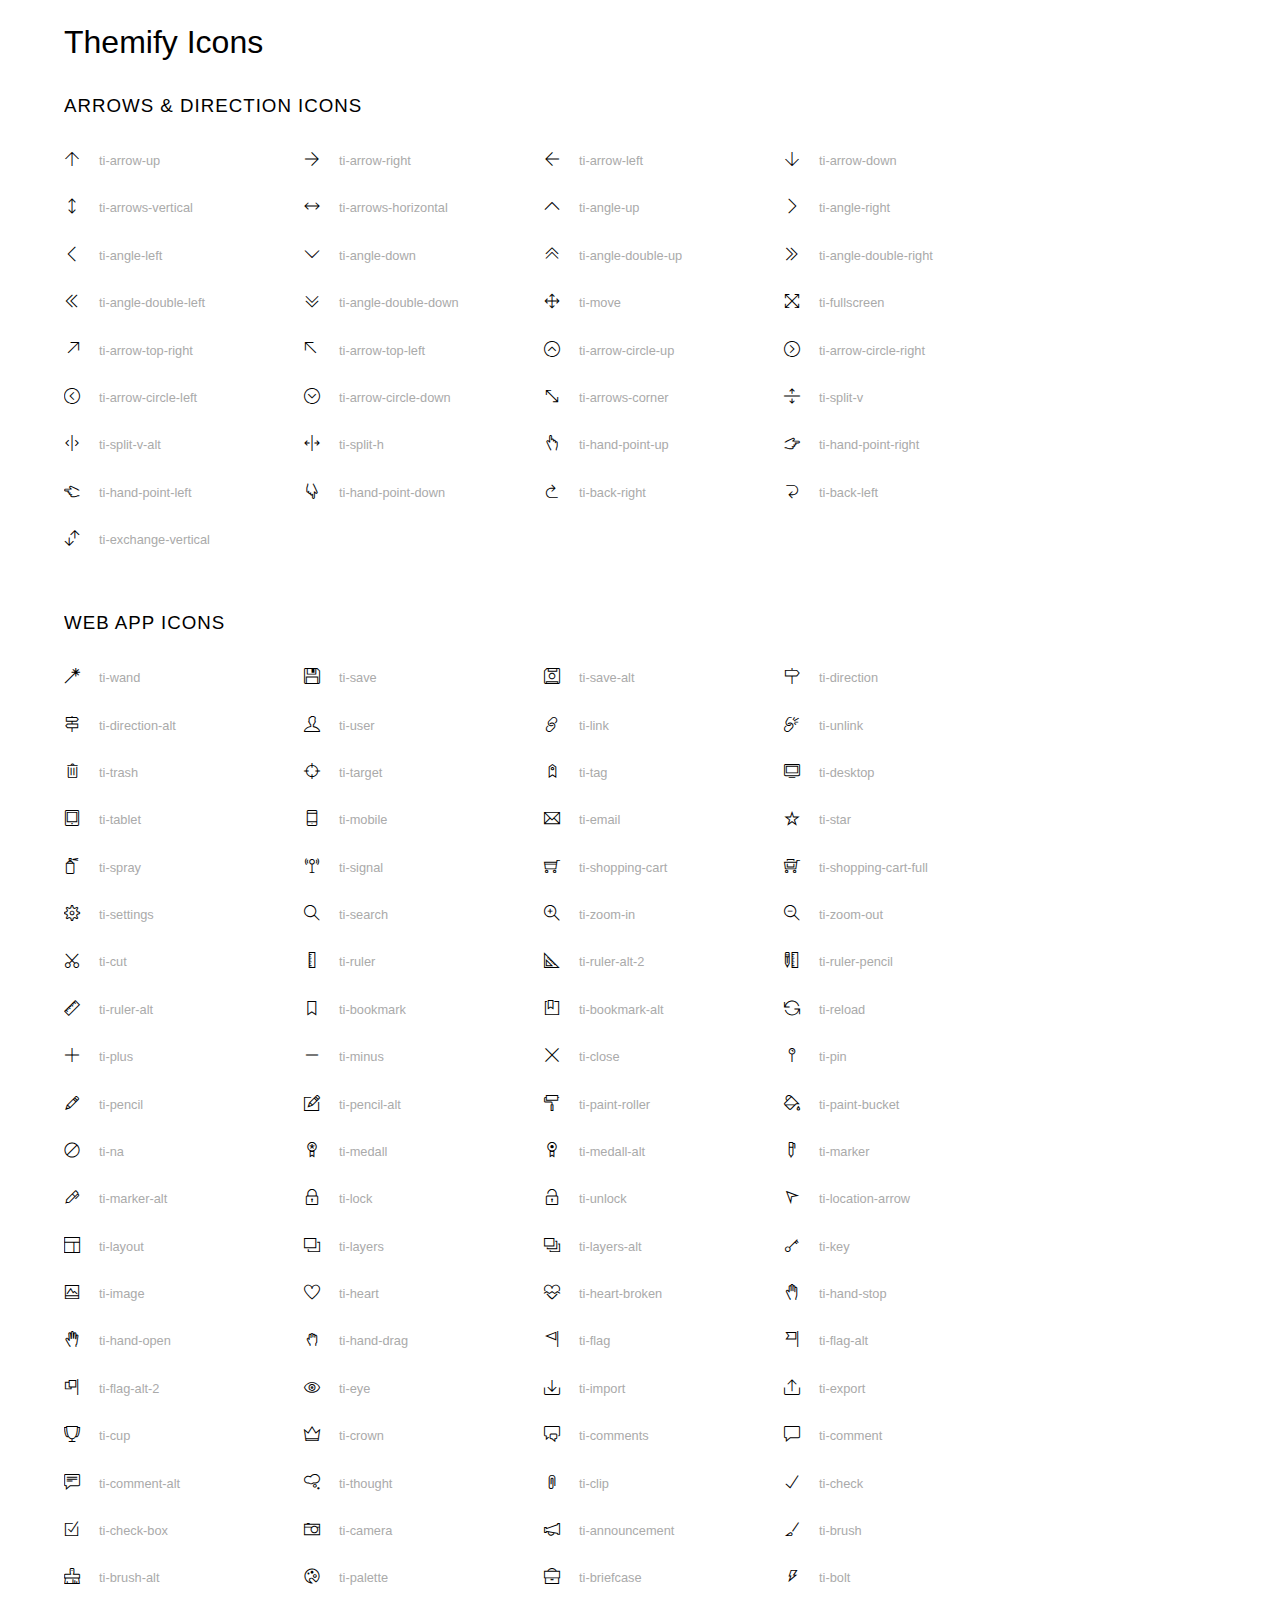
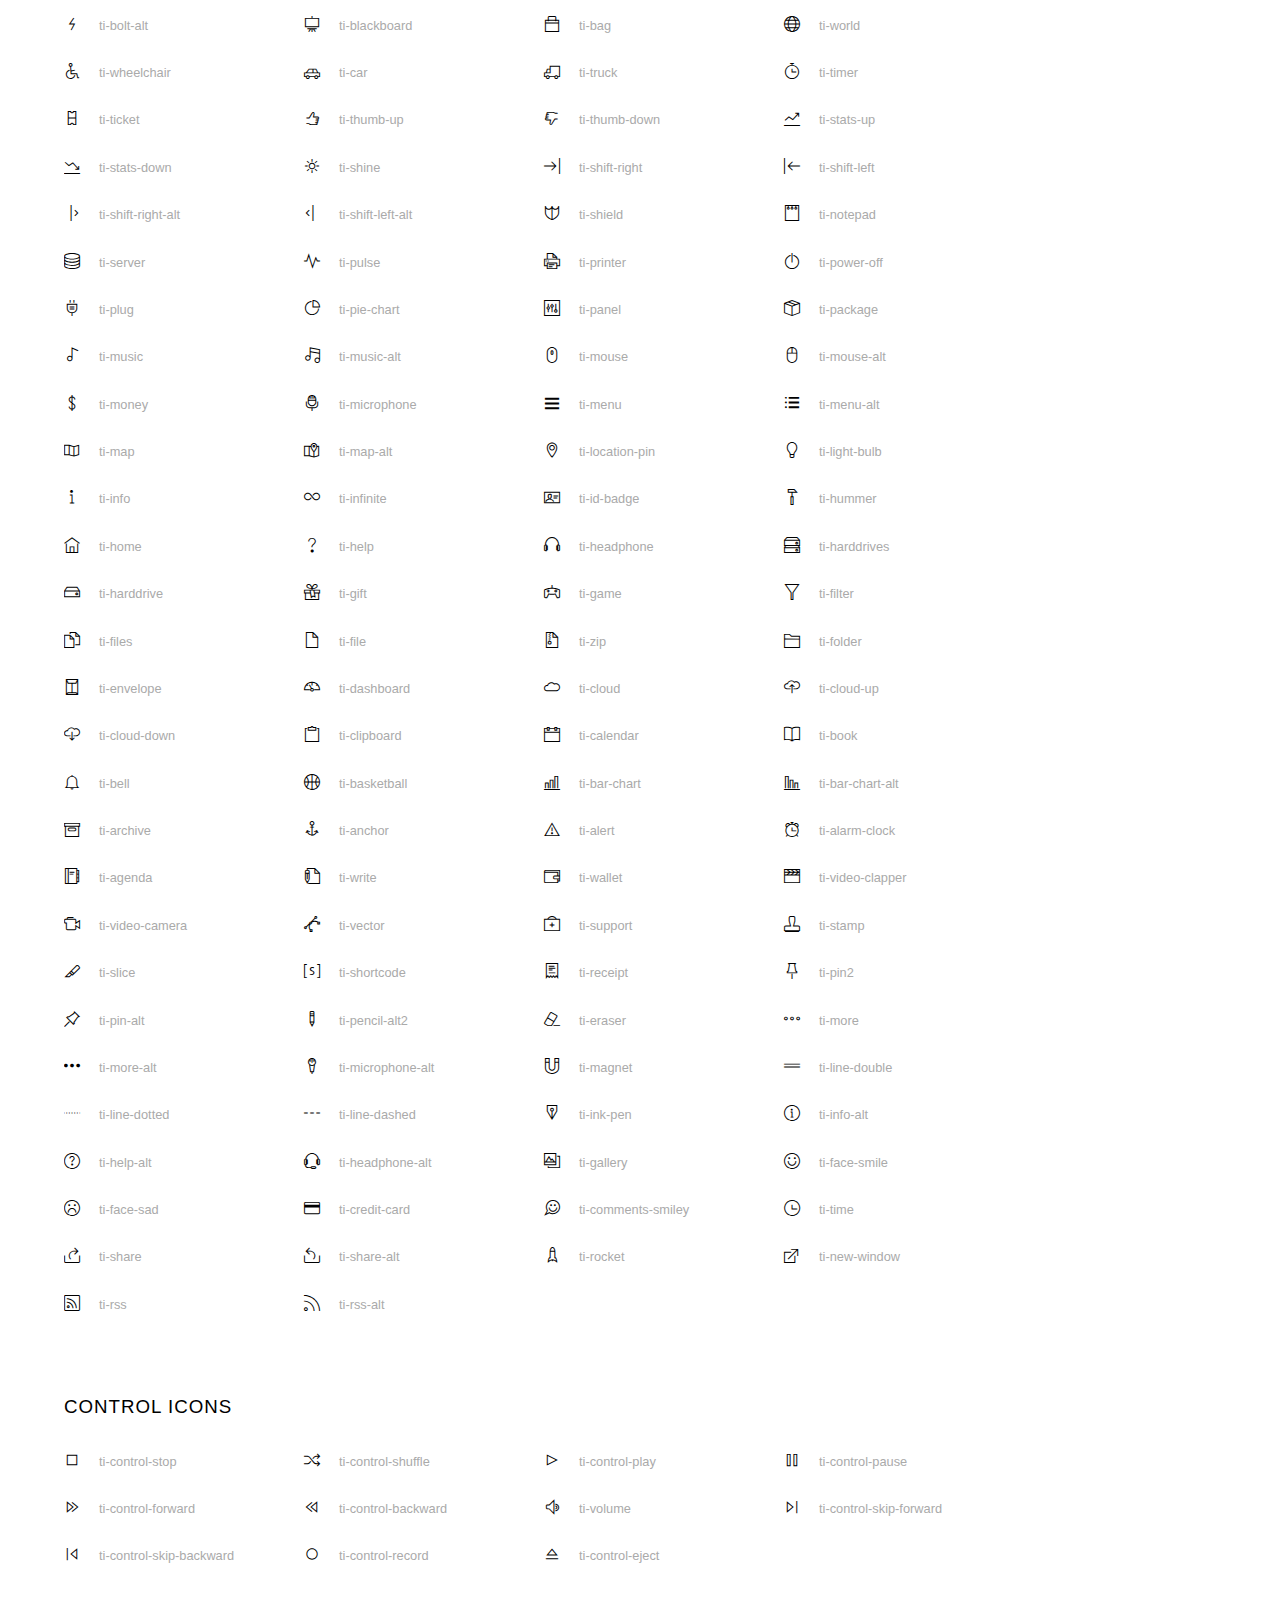
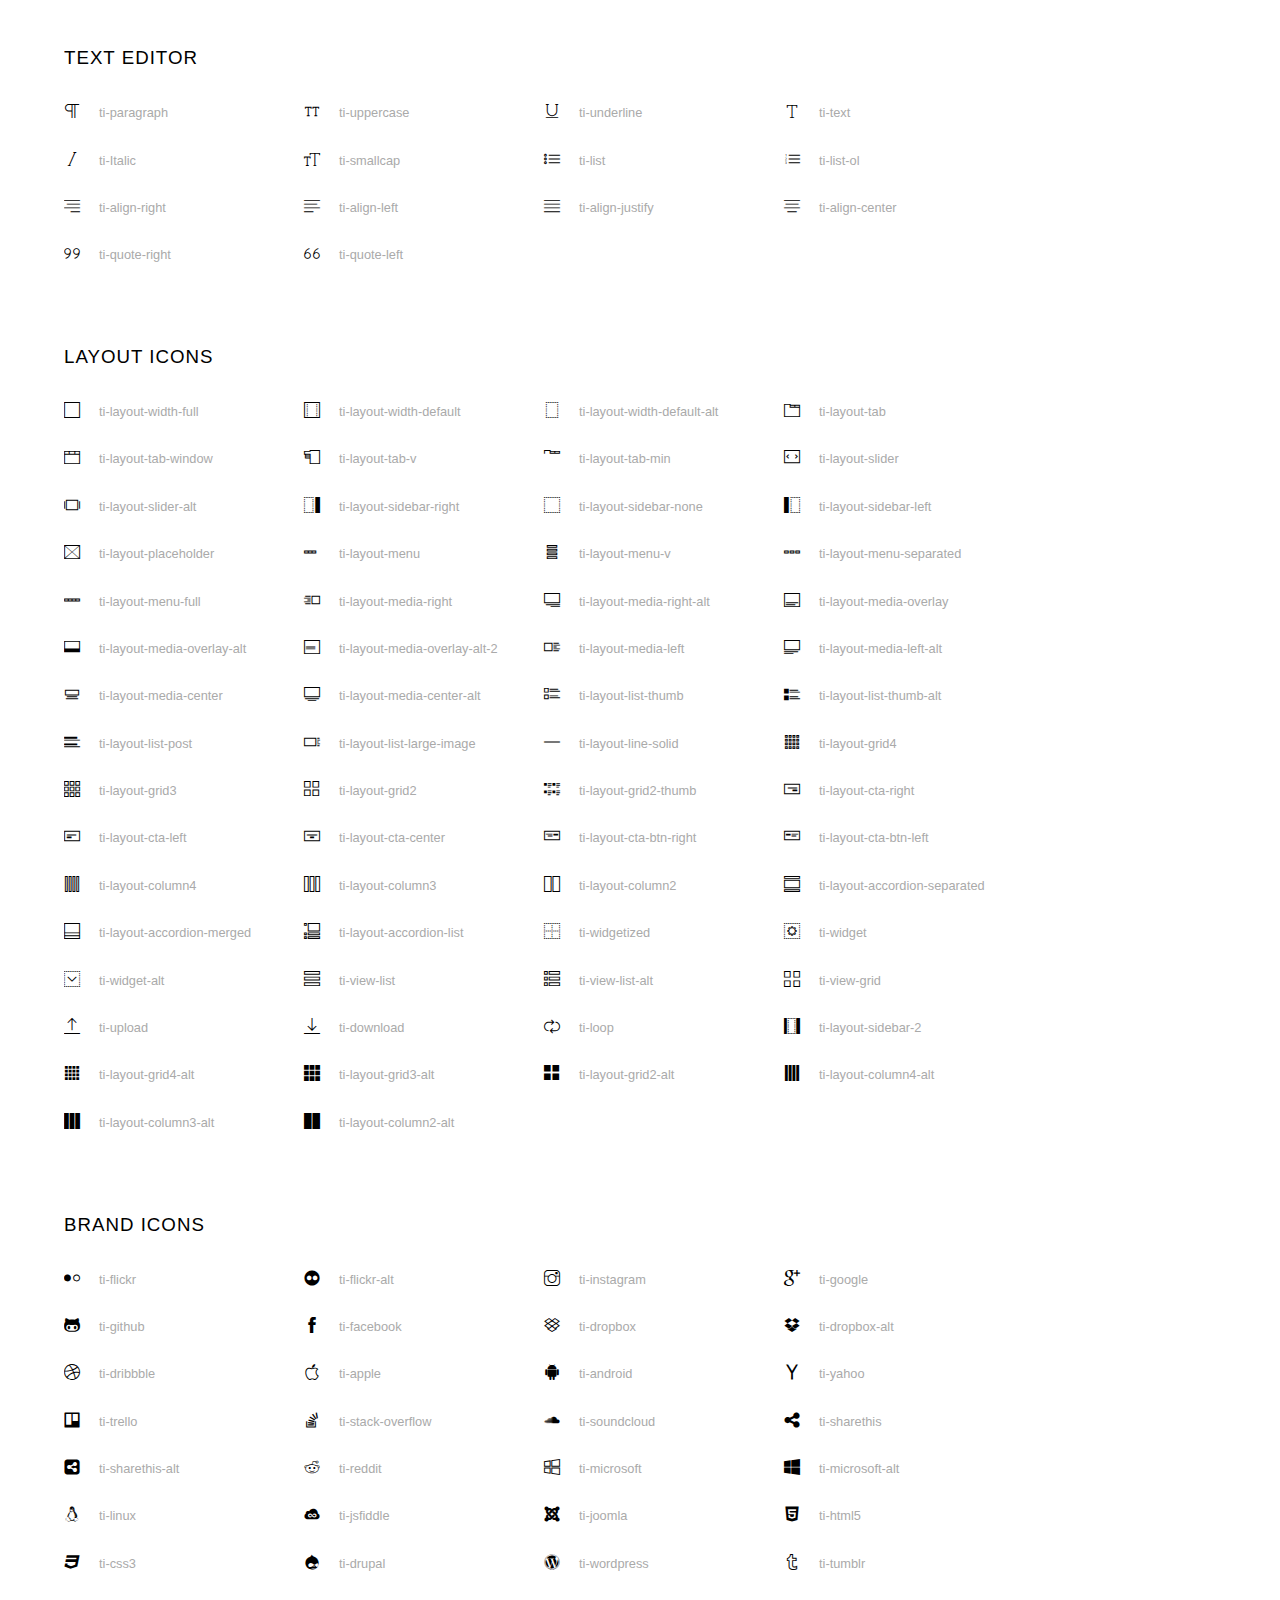
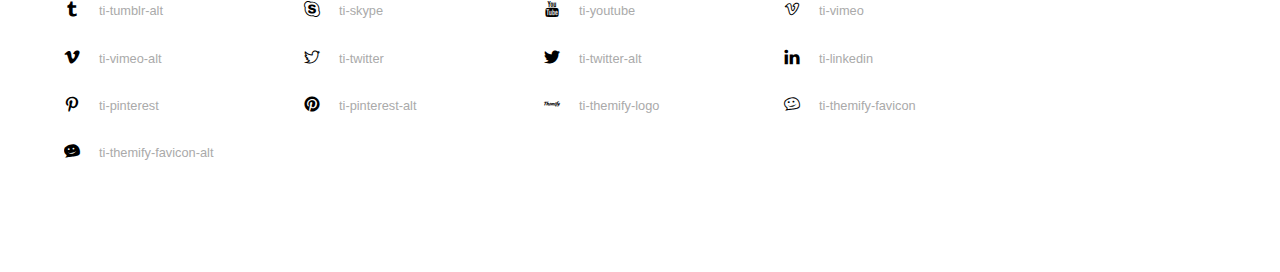
<file: fonts/themify-icons/index.html>
<!doctype html>
<html>
<head>
	<meta charset="utf-8">
	<title>Themify Icon Font</title>
	<meta name="viewport" content="width=device-width">
	<link rel="stylesheet" href="demo-files/demo.css">
	<link rel="stylesheet" href="themify-icons.css">
	<!--[if lt IE 8]><!-->
	<link rel="stylesheet" href="ie7/ie7.css">
	<!--<![endif]-->
</head>
<body>
	<h1>Themify Icons</h1>

	<div class="icon-section">

		<div class="icon-section">
			<h3>Arrows &amp; Direction Icons </h3>

			<div class="icon-container">
				<span class="ti-arrow-up"></span><span class="icon-name"> ti-arrow-up</span>
			</div>
			<div class="icon-container">
				<span class="ti-arrow-right"></span><span class="icon-name"> ti-arrow-right</span>
			</div>
			<div class="icon-container">
				<span class="ti-arrow-left"></span><span class="icon-name"> ti-arrow-left</span>
			</div>
			<div class="icon-container">
				<span class="ti-arrow-down"></span><span class="icon-name"> ti-arrow-down</span>
			</div>
			<div class="icon-container">
				<span class="ti-arrows-vertical"></span><span class="icon-name"> ti-arrows-vertical</span>
			</div>
			<div class="icon-container">
				<span class="ti-arrows-horizontal"></span><span class="icon-name"> ti-arrows-horizontal</span>
			</div>
			<div class="icon-container">
				<span class="ti-angle-up"></span><span class="icon-name"> ti-angle-up</span>
			</div>
			<div class="icon-container">
				<span class="ti-angle-right"></span><span class="icon-name"> ti-angle-right</span>
			</div>
			<div class="icon-container">
				<span class="ti-angle-left"></span><span class="icon-name"> ti-angle-left</span>
			</div>
			<div class="icon-container">
				<span class="ti-angle-down"></span><span class="icon-name"> ti-angle-down</span>
			</div>	
			<div class="icon-container">
				<span class="ti-angle-double-up"></span><span class="icon-name"> ti-angle-double-up</span>
			</div>
			<div class="icon-container">
				<span class="ti-angle-double-right"></span><span class="icon-name"> ti-angle-double-right</span>
			</div>
			<div class="icon-container">
				<span class="ti-angle-double-left"></span><span class="icon-name"> ti-angle-double-left</span>
			</div>
			<div class="icon-container">
				<span class="ti-angle-double-down"></span><span class="icon-name"> ti-angle-double-down</span>
			</div>					
			<div class="icon-container">
				<span class="ti-move"></span><span class="icon-name"> ti-move</span>
			</div>
			<div class="icon-container">
				<span class="ti-fullscreen"></span><span class="icon-name"> ti-fullscreen</span>
			</div>
			<div class="icon-container">
				<span class="ti-arrow-top-right"></span><span class="icon-name"> ti-arrow-top-right</span>
			</div>
			<div class="icon-container">
				<span class="ti-arrow-top-left"></span><span class="icon-name"> ti-arrow-top-left</span>
			</div>
			<div class="icon-container">
				<span class="ti-arrow-circle-up"></span><span class="icon-name"> ti-arrow-circle-up</span>
			</div>
			<div class="icon-container">
				<span class="ti-arrow-circle-right"></span><span class="icon-name"> ti-arrow-circle-right</span>
			</div>
			<div class="icon-container">
				<span class="ti-arrow-circle-left"></span><span class="icon-name"> ti-arrow-circle-left</span>
			</div>
			<div class="icon-container">
				<span class="ti-arrow-circle-down"></span><span class="icon-name"> ti-arrow-circle-down</span>
			</div>
			<div class="icon-container">
				<span class="ti-arrows-corner"></span><span class="icon-name"> ti-arrows-corner</span>
			</div>
			<div class="icon-container">
				<span class="ti-split-v"></span><span class="icon-name"> ti-split-v</span>
			</div>

			<div class="icon-container">
				<span class="ti-split-v-alt"></span><span class="icon-name"> ti-split-v-alt</span>
			</div>
			<div class="icon-container">
				<span class="ti-split-h"></span><span class="icon-name"> ti-split-h</span>
			</div>
			<div class="icon-container">
				<span class="ti-hand-point-up"></span><span class="icon-name"> ti-hand-point-up</span>
			</div>
			<div class="icon-container">
				<span class="ti-hand-point-right"></span><span class="icon-name"> ti-hand-point-right</span>
			</div>
			<div class="icon-container">
				<span class="ti-hand-point-left"></span><span class="icon-name"> ti-hand-point-left</span>
			</div>
			<div class="icon-container">
				<span class="ti-hand-point-down"></span><span class="icon-name"> ti-hand-point-down</span>
			</div>
			<div class="icon-container">
				<span class="ti-back-right"></span><span class="icon-name"> ti-back-right</span>
			</div>
			<div class="icon-container">
				<span class="ti-back-left"></span><span class="icon-name"> ti-back-left</span>
			</div>
			<div class="icon-container">
				<span class="ti-exchange-vertical"></span><span class="icon-name"> ti-exchange-vertical</span>
			</div>

		</div> <!-- Arrows Icons -->



		<h3>Web App Icons</h3>
		
		<div class="icon-section">

			<div class="icon-container">
				<span class="ti-wand"></span><span class="icon-name"> ti-wand</span>
			</div>
			<div class="icon-container">
				<span class="ti-save"></span><span class="icon-name"> ti-save</span>
			</div>
			<div class="icon-container">
				<span class="ti-save-alt"></span><span class="icon-name"> ti-save-alt</span>
			</div>

			<div class="icon-container">
				<span class="ti-direction"></span><span class="icon-name"> ti-direction</span>
			</div>
			<div class="icon-container">
				<span class="ti-direction-alt"></span><span class="icon-name"> ti-direction-alt</span>
			</div>
			<div class="icon-container">
				<span class="ti-user"></span><span class="icon-name"> ti-user</span>
			</div>
			<div class="icon-container">
				<span class="ti-link"></span><span class="icon-name"> ti-link</span>
			</div>
			<div class="icon-container">
				<span class="ti-unlink"></span><span class="icon-name"> ti-unlink</span>
			</div>
			<div class="icon-container">
				<span class="ti-trash"></span><span class="icon-name"> ti-trash</span>
			</div>
			<div class="icon-container">
				<span class="ti-target"></span><span class="icon-name"> ti-target</span>
			</div>
			<div class="icon-container">
				<span class="ti-tag"></span><span class="icon-name"> ti-tag</span>
			</div>
			<div class="icon-container">
				<span class="ti-desktop"></span><span class="icon-name"> ti-desktop</span>
			</div>
			<div class="icon-container">
				<span class="ti-tablet"></span><span class="icon-name"> ti-tablet</span>
			</div>
			<div class="icon-container">
				<span class="ti-mobile"></span><span class="icon-name"> ti-mobile</span>
			</div>
			<div class="icon-container">
				<span class="ti-email"></span><span class="icon-name"> ti-email</span>
			</div>	
			<div class="icon-container">
				<span class="ti-star"></span><span class="icon-name"> ti-star</span>
			</div>
			<div class="icon-container">
				<span class="ti-spray"></span><span class="icon-name"> ti-spray</span>
			</div>
			<div class="icon-container">
				<span class="ti-signal"></span><span class="icon-name"> ti-signal</span>
			</div>
			<div class="icon-container">
				<span class="ti-shopping-cart"></span><span class="icon-name"> ti-shopping-cart</span>
			</div>
			<div class="icon-container">
				<span class="ti-shopping-cart-full"></span><span class="icon-name"> ti-shopping-cart-full</span>
			</div>
			<div class="icon-container">
				<span class="ti-settings"></span><span class="icon-name"> ti-settings</span>
			</div>
			<div class="icon-container">
				<span class="ti-search"></span><span class="icon-name"> ti-search</span>
			</div>
			<div class="icon-container">
				<span class="ti-zoom-in"></span><span class="icon-name"> ti-zoom-in</span>
			</div>
			<div class="icon-container">
				<span class="ti-zoom-out"></span><span class="icon-name"> ti-zoom-out</span>
			</div>
			<div class="icon-container">
				<span class="ti-cut"></span><span class="icon-name"> ti-cut</span>
			</div>
			<div class="icon-container">
				<span class="ti-ruler"></span><span class="icon-name"> ti-ruler</span>
			</div>
			<div class="icon-container">
				<span class="ti-ruler-alt-2"></span><span class="icon-name"> ti-ruler-alt-2</span>
			</div>			
			<div class="icon-container">
				<span class="ti-ruler-pencil"></span><span class="icon-name"> ti-ruler-pencil</span>
			</div>
			<div class="icon-container">
				<span class="ti-ruler-alt"></span><span class="icon-name"> ti-ruler-alt</span>
			</div>
			<div class="icon-container">
				<span class="ti-bookmark"></span><span class="icon-name"> ti-bookmark</span>
			</div>
			<div class="icon-container">
				<span class="ti-bookmark-alt"></span><span class="icon-name"> ti-bookmark-alt</span>
			</div>
			<div class="icon-container">
				<span class="ti-reload"></span><span class="icon-name"> ti-reload</span>
			</div>
			<div class="icon-container">
				<span class="ti-plus"></span><span class="icon-name"> ti-plus</span>
			</div>
			<div class="icon-container">
				<span class="ti-minus"></span><span class="icon-name"> ti-minus</span>
			</div>
			<div class="icon-container">
				<span class="ti-close"></span><span class="icon-name"> ti-close</span>
			</div>			
			<div class="icon-container">
				<span class="ti-pin"></span><span class="icon-name"> ti-pin</span>
			</div>
			<div class="icon-container">
				<span class="ti-pencil"></span><span class="icon-name"> ti-pencil</span>
			</div>
					
		  	<div class="icon-container">
				<span class="ti-pencil-alt"></span><span class="icon-name"> ti-pencil-alt</span>
			</div>
			<div class="icon-container">
				<span class="ti-paint-roller"></span><span class="icon-name"> ti-paint-roller</span>
			</div>
			<div class="icon-container">
				<span class="ti-paint-bucket"></span><span class="icon-name"> ti-paint-bucket</span>
			</div>
			<div class="icon-container">
				<span class="ti-na"></span><span class="icon-name"> ti-na</span>
			</div>
			<div class="icon-container">
				<span class="ti-medall"></span><span class="icon-name"> ti-medall</span>
			</div>
			<div class="icon-container">
				<span class="ti-medall-alt"></span><span class="icon-name"> ti-medall-alt</span>
			</div>
			<div class="icon-container">
				<span class="ti-marker"></span><span class="icon-name"> ti-marker</span>
			</div>
			<div class="icon-container">
				<span class="ti-marker-alt"></span><span class="icon-name"> ti-marker-alt</span>
			</div>

			<div class="icon-container">
				<span class="ti-lock"></span><span class="icon-name"> ti-lock</span>
			</div>
			<div class="icon-container">
				<span class="ti-unlock"></span><span class="icon-name"> ti-unlock</span>
			</div>
			<div class="icon-container">
				<span class="ti-location-arrow"></span><span class="icon-name"> ti-location-arrow</span>
			</div>
			<div class="icon-container">
				<span class="ti-layout"></span><span class="icon-name"> ti-layout</span>
			</div>
			<div class="icon-container">
				<span class="ti-layers"></span><span class="icon-name"> ti-layers</span>
			</div>
			<div class="icon-container">
				<span class="ti-layers-alt"></span><span class="icon-name"> ti-layers-alt</span>
			</div>
			<div class="icon-container">
				<span class="ti-key"></span><span class="icon-name"> ti-key</span>
			</div>
			<div class="icon-container">
				<span class="ti-image"></span><span class="icon-name"> ti-image</span>
			</div>
			<div class="icon-container">
				<span class="ti-heart"></span><span class="icon-name"> ti-heart</span>
			</div>
			<div class="icon-container">
				<span class="ti-heart-broken"></span><span class="icon-name"> ti-heart-broken</span>
			</div>
			<div class="icon-container">
				<span class="ti-hand-stop"></span><span class="icon-name"> ti-hand-stop</span>
			</div>
			<div class="icon-container">
				<span class="ti-hand-open"></span><span class="icon-name"> ti-hand-open</span>
			</div>
			<div class="icon-container">
				<span class="ti-hand-drag"></span><span class="icon-name"> ti-hand-drag</span>
			</div>
			<div class="icon-container">
				<span class="ti-flag"></span><span class="icon-name"> ti-flag</span>
			</div>
			<div class="icon-container">
				<span class="ti-flag-alt"></span><span class="icon-name"> ti-flag-alt</span>
			</div>
			<div class="icon-container">
				<span class="ti-flag-alt-2"></span><span class="icon-name"> ti-flag-alt-2</span>
			</div>
			<div class="icon-container">
				<span class="ti-eye"></span><span class="icon-name"> ti-eye</span>
			</div>
			<div class="icon-container">
				<span class="ti-import"></span><span class="icon-name"> ti-import</span>
			</div>			
			<div class="icon-container">
				<span class="ti-export"></span><span class="icon-name"> ti-export</span>
			</div>
			<div class="icon-container">
				<span class="ti-cup"></span><span class="icon-name"> ti-cup</span>
			</div>
			<div class="icon-container">
				<span class="ti-crown"></span><span class="icon-name"> ti-crown</span>
			</div>
			<div class="icon-container">
				<span class="ti-comments"></span><span class="icon-name"> ti-comments</span>
			</div>
			<div class="icon-container">
				<span class="ti-comment"></span><span class="icon-name"> ti-comment</span>
			</div>
			<div class="icon-container">
				<span class="ti-comment-alt"></span><span class="icon-name"> ti-comment-alt</span>
			</div>
			<div class="icon-container">
				<span class="ti-thought"></span><span class="icon-name"> ti-thought</span>
			</div>			
			<div class="icon-container">
				<span class="ti-clip"></span><span class="icon-name"> ti-clip</span>
			</div>

			<div class="icon-container">
				<span class="ti-check"></span><span class="icon-name"> ti-check</span>
			</div>
			<div class="icon-container">
				<span class="ti-check-box"></span><span class="icon-name"> ti-check-box</span>
			</div>
			<div class="icon-container">
				<span class="ti-camera"></span><span class="icon-name"> ti-camera</span>
			</div>
			<div class="icon-container">
				<span class="ti-announcement"></span><span class="icon-name"> ti-announcement</span>
			</div>
			<div class="icon-container">
				<span class="ti-brush"></span><span class="icon-name"> ti-brush</span>
			</div>
			<div class="icon-container">
				<span class="ti-brush-alt"></span><span class="icon-name"> ti-brush-alt</span>
			</div>
			<div class="icon-container">
				<span class="ti-palette"></span><span class="icon-name"> ti-palette</span>
			</div>			
			<div class="icon-container">
				<span class="ti-briefcase"></span><span class="icon-name"> ti-briefcase</span>
			</div>
			<div class="icon-container">
				<span class="ti-bolt"></span><span class="icon-name"> ti-bolt</span>
			</div>
			<div class="icon-container">
				<span class="ti-bolt-alt"></span><span class="icon-name"> ti-bolt-alt</span>
			</div>
			<div class="icon-container">
				<span class="ti-blackboard"></span><span class="icon-name"> ti-blackboard</span>
			</div>
			<div class="icon-container">
				<span class="ti-bag"></span><span class="icon-name"> ti-bag</span>
			</div>
			<div class="icon-container">
				<span class="ti-world"></span><span class="icon-name"> ti-world</span>
			</div>
			<div class="icon-container">
				<span class="ti-wheelchair"></span><span class="icon-name"> ti-wheelchair</span>
			</div>
			<div class="icon-container">
				<span class="ti-car"></span><span class="icon-name"> ti-car</span>
			</div>
			<div class="icon-container">
				<span class="ti-truck"></span><span class="icon-name"> ti-truck</span>
			</div>
			<div class="icon-container">
				<span class="ti-timer"></span><span class="icon-name"> ti-timer</span>
			</div>
			<div class="icon-container">
				<span class="ti-ticket"></span><span class="icon-name"> ti-ticket</span>
			</div>
			<div class="icon-container">
				<span class="ti-thumb-up"></span><span class="icon-name"> ti-thumb-up</span>
			</div>
			<div class="icon-container">
				<span class="ti-thumb-down"></span><span class="icon-name"> ti-thumb-down</span>
			</div>

			<div class="icon-container">
				<span class="ti-stats-up"></span><span class="icon-name"> ti-stats-up</span>
			</div>
			<div class="icon-container">
				<span class="ti-stats-down"></span><span class="icon-name"> ti-stats-down</span>
			</div>
			<div class="icon-container">
				<span class="ti-shine"></span><span class="icon-name"> ti-shine</span>
			</div>
			<div class="icon-container">
				<span class="ti-shift-right"></span><span class="icon-name"> ti-shift-right</span>
			</div>
			<div class="icon-container">
				<span class="ti-shift-left"></span><span class="icon-name"> ti-shift-left</span>
			</div>

			<div class="icon-container">
				<span class="ti-shift-right-alt"></span><span class="icon-name"> ti-shift-right-alt</span>
			</div>
			<div class="icon-container">
				<span class="ti-shift-left-alt"></span><span class="icon-name"> ti-shift-left-alt</span>
			</div>
			<div class="icon-container">
				<span class="ti-shield"></span><span class="icon-name"> ti-shield</span>
			</div>
			<div class="icon-container">
				<span class="ti-notepad"></span><span class="icon-name"> ti-notepad</span>
			</div>
			<div class="icon-container">
				<span class="ti-server"></span><span class="icon-name"> ti-server</span>
			</div>

			<div class="icon-container">
				<span class="ti-pulse"></span><span class="icon-name"> ti-pulse</span>
			</div>
			<div class="icon-container">
				<span class="ti-printer"></span><span class="icon-name"> ti-printer</span>
			</div>
			<div class="icon-container">
				<span class="ti-power-off"></span><span class="icon-name"> ti-power-off</span>
			</div>
			<div class="icon-container">
				<span class="ti-plug"></span><span class="icon-name"> ti-plug</span>
			</div>
			<div class="icon-container">
				<span class="ti-pie-chart"></span><span class="icon-name"> ti-pie-chart</span>
			</div>

			<div class="icon-container">
				<span class="ti-panel"></span><span class="icon-name"> ti-panel</span>
			</div>
			<div class="icon-container">
				<span class="ti-package"></span><span class="icon-name"> ti-package</span>
			</div>
			<div class="icon-container">
				<span class="ti-music"></span><span class="icon-name"> ti-music</span>
			</div>
			<div class="icon-container">
				<span class="ti-music-alt"></span><span class="icon-name"> ti-music-alt</span>
			</div>
			<div class="icon-container">
				<span class="ti-mouse"></span><span class="icon-name"> ti-mouse</span>
			</div>
			<div class="icon-container">
				<span class="ti-mouse-alt"></span><span class="icon-name"> ti-mouse-alt</span>
			</div>
			<div class="icon-container">
				<span class="ti-money"></span><span class="icon-name"> ti-money</span>
			</div>
			<div class="icon-container">
				<span class="ti-microphone"></span><span class="icon-name"> ti-microphone</span>
			</div>
			<div class="icon-container">
				<span class="ti-menu"></span><span class="icon-name"> ti-menu</span>
			</div>
			<div class="icon-container">
				<span class="ti-menu-alt"></span><span class="icon-name"> ti-menu-alt</span>
			</div>
			<div class="icon-container">
				<span class="ti-map"></span><span class="icon-name"> ti-map</span>
			</div>
			<div class="icon-container">
				<span class="ti-map-alt"></span><span class="icon-name"> ti-map-alt</span>
			</div>

			<div class="icon-container">
				<span class="ti-location-pin"></span><span class="icon-name"> ti-location-pin</span>
			</div>

			<div class="icon-container">
				<span class="ti-light-bulb"></span><span class="icon-name"> ti-light-bulb</span>
			</div>
			<div class="icon-container">
				<span class="ti-info"></span><span class="icon-name"> ti-info</span>
			</div>
			<div class="icon-container">
				<span class="ti-infinite"></span><span class="icon-name"> ti-infinite</span>
			</div>
			<div class="icon-container">
				<span class="ti-id-badge"></span><span class="icon-name"> ti-id-badge</span>
			</div>
			<div class="icon-container">
				<span class="ti-hummer"></span><span class="icon-name"> ti-hummer</span>
			</div>
			<div class="icon-container">
				<span class="ti-home"></span><span class="icon-name"> ti-home</span>
			</div>
			<div class="icon-container">
				<span class="ti-help"></span><span class="icon-name"> ti-help</span>
			</div>
			<div class="icon-container">
				<span class="ti-headphone"></span><span class="icon-name"> ti-headphone</span>
			</div>
			<div class="icon-container">
				<span class="ti-harddrives"></span><span class="icon-name"> ti-harddrives</span>
			</div>
			<div class="icon-container">
				<span class="ti-harddrive"></span><span class="icon-name"> ti-harddrive</span>
			</div>
			<div class="icon-container">
				<span class="ti-gift"></span><span class="icon-name"> ti-gift</span>
			</div>
			<div class="icon-container">
				<span class="ti-game"></span><span class="icon-name"> ti-game</span>
			</div>
			<div class="icon-container">
				<span class="ti-filter"></span><span class="icon-name"> ti-filter</span>
			</div>
			<div class="icon-container">
				<span class="ti-files"></span><span class="icon-name"> ti-files</span>
			</div>
			<div class="icon-container">
				<span class="ti-file"></span><span class="icon-name"> ti-file</span>
			</div>
			<div class="icon-container">
				<span class="ti-zip"></span><span class="icon-name"> ti-zip</span>
			</div>
			<div class="icon-container">
				<span class="ti-folder"></span><span class="icon-name"> ti-folder</span>
			</div>			
			<div class="icon-container">
				<span class="ti-envelope"></span><span class="icon-name"> ti-envelope</span>
			</div>


			<div class="icon-container">
				<span class="ti-dashboard"></span><span class="icon-name"> ti-dashboard</span>
			</div>
			<div class="icon-container">
				<span class="ti-cloud"></span><span class="icon-name"> ti-cloud</span>
			</div>
			<div class="icon-container">
				<span class="ti-cloud-up"></span><span class="icon-name"> ti-cloud-up</span>
			</div>
			<div class="icon-container">
				<span class="ti-cloud-down"></span><span class="icon-name"> ti-cloud-down</span>
			</div>
			<div class="icon-container">
				<span class="ti-clipboard"></span><span class="icon-name"> ti-clipboard</span>
			</div>
			<div class="icon-container">
				<span class="ti-calendar"></span><span class="icon-name"> ti-calendar</span>
			</div>
			<div class="icon-container">
				<span class="ti-book"></span><span class="icon-name"> ti-book</span>
			</div>
			<div class="icon-container">
				<span class="ti-bell"></span><span class="icon-name"> ti-bell</span>
			</div>
			<div class="icon-container">
				<span class="ti-basketball"></span><span class="icon-name"> ti-basketball</span>
			</div>
			<div class="icon-container">
				<span class="ti-bar-chart"></span><span class="icon-name"> ti-bar-chart</span>
			</div>
			<div class="icon-container">
				<span class="ti-bar-chart-alt"></span><span class="icon-name"> ti-bar-chart-alt</span>
			</div>


			<div class="icon-container">
				<span class="ti-archive"></span><span class="icon-name"> ti-archive</span>
			</div>
			<div class="icon-container">
				<span class="ti-anchor"></span><span class="icon-name"> ti-anchor</span>
			</div>

			<div class="icon-container">
				<span class="ti-alert"></span><span class="icon-name"> ti-alert</span>
			</div>
			<div class="icon-container">
				<span class="ti-alarm-clock"></span><span class="icon-name"> ti-alarm-clock</span>
			</div>
			<div class="icon-container">
				<span class="ti-agenda"></span><span class="icon-name"> ti-agenda</span>
			</div>
			<div class="icon-container">
				<span class="ti-write"></span><span class="icon-name"> ti-write</span>
			</div>

			<div class="icon-container">
				<span class="ti-wallet"></span><span class="icon-name"> ti-wallet</span>
			</div>
			<div class="icon-container">
				<span class="ti-video-clapper"></span><span class="icon-name"> ti-video-clapper</span>
			</div>
			<div class="icon-container">
				<span class="ti-video-camera"></span><span class="icon-name"> ti-video-camera</span>
			</div>
			<div class="icon-container">
				<span class="ti-vector"></span><span class="icon-name"> ti-vector</span>
			</div>

			<div class="icon-container">
				<span class="ti-support"></span><span class="icon-name"> ti-support</span>
			</div>
			<div class="icon-container">
				<span class="ti-stamp"></span><span class="icon-name"> ti-stamp</span>
			</div>
			<div class="icon-container">
				<span class="ti-slice"></span><span class="icon-name"> ti-slice</span>
			</div>
			<div class="icon-container">
				<span class="ti-shortcode"></span><span class="icon-name"> ti-shortcode</span>
			</div>
			<div class="icon-container">
				<span class="ti-receipt"></span><span class="icon-name"> ti-receipt</span>
			</div>
			<div class="icon-container">
				<span class="ti-pin2"></span><span class="icon-name"> ti-pin2</span>
			</div>
			<div class="icon-container">
				<span class="ti-pin-alt"></span><span class="icon-name"> ti-pin-alt</span>
			</div>
			<div class="icon-container">
				<span class="ti-pencil-alt2"></span><span class="icon-name"> ti-pencil-alt2</span>
			</div>
			<div class="icon-container">
				<span class="ti-eraser"></span><span class="icon-name"> ti-eraser</span>
			</div>			
			<div class="icon-container">
				<span class="ti-more"></span><span class="icon-name"> ti-more</span>
			</div>
			<div class="icon-container">
				<span class="ti-more-alt"></span><span class="icon-name"> ti-more-alt</span>
			</div>
			<div class="icon-container">
				<span class="ti-microphone-alt"></span><span class="icon-name"> ti-microphone-alt</span>
			</div>
			<div class="icon-container">
				<span class="ti-magnet"></span><span class="icon-name"> ti-magnet</span>
			</div>
			<div class="icon-container">
				<span class="ti-line-double"></span><span class="icon-name"> ti-line-double</span>
			</div>
			<div class="icon-container">
				<span class="ti-line-dotted"></span><span class="icon-name"> ti-line-dotted</span>
			</div>
			<div class="icon-container">
				<span class="ti-line-dashed"></span><span class="icon-name"> ti-line-dashed</span>
			</div>

			<div class="icon-container">
				<span class="ti-ink-pen"></span><span class="icon-name"> ti-ink-pen</span>
			</div>
			<div class="icon-container">
				<span class="ti-info-alt"></span><span class="icon-name"> ti-info-alt</span>
			</div>
			<div class="icon-container">
				<span class="ti-help-alt"></span><span class="icon-name"> ti-help-alt</span>
			</div>
			<div class="icon-container">
				<span class="ti-headphone-alt"></span><span class="icon-name"> ti-headphone-alt</span>
			</div>

			<div class="icon-container">
				<span class="ti-gallery"></span><span class="icon-name"> ti-gallery</span>
			</div>
			<div class="icon-container">
				<span class="ti-face-smile"></span><span class="icon-name"> ti-face-smile</span>
			</div>
			<div class="icon-container">
				<span class="ti-face-sad"></span><span class="icon-name"> ti-face-sad</span>
			</div>
			<div class="icon-container">
				<span class="ti-credit-card"></span><span class="icon-name"> ti-credit-card</span>
			</div>
			<div class="icon-container">
				<span class="ti-comments-smiley"></span><span class="icon-name"> ti-comments-smiley</span>
			</div>
			<div class="icon-container">
				<span class="ti-time"></span><span class="icon-name"> ti-time</span>
			</div>
			<div class="icon-container">
				<span class="ti-share"></span><span class="icon-name"> ti-share</span>
			</div>
			<div class="icon-container">
				<span class="ti-share-alt"></span><span class="icon-name"> ti-share-alt</span>
			</div>
			<div class="icon-container">
				<span class="ti-rocket"></span><span class="icon-name"> ti-rocket</span>
			</div>

			<div class="icon-container">
				<span class="ti-new-window"></span><span class="icon-name"> ti-new-window</span>
			</div>

			<div class="icon-container">
				<span class="ti-rss"></span><span class="icon-name"> ti-rss</span>
			</div>

			<div class="icon-container">
				<span class="ti-rss-alt"></span><span class="icon-name"> ti-rss-alt</span>
			</div>
			
		</div><!-- Web App Icons -->


		<div class="icon-section">
			<h3>Control Icons</h3>
			<div class="icon-container">
				<span class="ti-control-stop"></span><span class="icon-name"> ti-control-stop</span>
			</div>
			<div class="icon-container">
				<span class="ti-control-shuffle"></span><span class="icon-name"> ti-control-shuffle</span>
			</div>
			<div class="icon-container">
				<span class="ti-control-play"></span><span class="icon-name"> ti-control-play</span>
			</div>
			<div class="icon-container">
				<span class="ti-control-pause"></span><span class="icon-name"> ti-control-pause</span>
			</div>
			<div class="icon-container">
				<span class="ti-control-forward"></span><span class="icon-name"> ti-control-forward</span>
			</div>
			<div class="icon-container">
				<span class="ti-control-backward"></span><span class="icon-name"> ti-control-backward</span>
			</div>	
			<div class="icon-container">
				<span class="ti-volume"></span><span class="icon-name"> ti-volume</span>
			</div>
			<div class="icon-container">
				<span class="ti-control-skip-forward"></span><span class="icon-name"> ti-control-skip-forward</span>
			</div>
			<div class="icon-container">
				<span class="ti-control-skip-backward"></span><span class="icon-name"> ti-control-skip-backward</span>
			</div>
			<div class="icon-container">
				<span class="ti-control-record"></span><span class="icon-name"> ti-control-record</span>
			</div>
			<div class="icon-container">
				<span class="ti-control-eject"></span><span class="icon-name"> ti-control-eject</span>
			</div>			
		</div> <!-- Control Icons -->


		<div class="icon-section">
			<h3>Text Editor</h3>

			<div class="icon-container">
				<span class="ti-paragraph"></span><span class="icon-name"> ti-paragraph</span>
			</div>
			<div class="icon-container">
				<span class="ti-uppercase"></span><span class="icon-name"> ti-uppercase</span>
			</div>

			<div class="icon-container">
				<span class="ti-underline"></span><span class="icon-name"> ti-underline</span>
			</div>
			<div class="icon-container">
				<span class="ti-text"></span><span class="icon-name"> ti-text</span>
			</div>
			<div class="icon-container">
				<span class="ti-Italic"></span><span class="icon-name"> ti-Italic</span>
			</div>
			<div class="icon-container">
				<span class="ti-smallcap"></span><span class="icon-name"> ti-smallcap</span>
			</div>
			<div class="icon-container">
				<span class="ti-list"></span><span class="icon-name"> ti-list</span>
			</div>
			<div class="icon-container">
				<span class="ti-list-ol"></span><span class="icon-name"> ti-list-ol</span>
			</div>
			<div class="icon-container">
				<span class="ti-align-right"></span><span class="icon-name"> ti-align-right</span>
			</div>
			<div class="icon-container">
				<span class="ti-align-left"></span><span class="icon-name"> ti-align-left</span>
			</div>
			<div class="icon-container">
				<span class="ti-align-justify"></span><span class="icon-name"> ti-align-justify</span>
			</div>
			<div class="icon-container">
				<span class="ti-align-center"></span><span class="icon-name"> ti-align-center</span>
			</div>
			<div class="icon-container">
				<span class="ti-quote-right"></span><span class="icon-name"> ti-quote-right</span>
			</div>
			<div class="icon-container">
				<span class="ti-quote-left"></span><span class="icon-name"> ti-quote-left</span>
			</div>

		</div> <!-- Text Editor -->



		<div class="icon-section">
			<h3>Layout Icons</h3>
			<div class="icon-container">
				<span class="ti-layout-width-full"></span><span class="icon-name"> ti-layout-width-full</span>
			</div>
			<div class="icon-container">
				<span class="ti-layout-width-default"></span><span class="icon-name"> ti-layout-width-default</span>
			</div>
			<div class="icon-container">
				<span class="ti-layout-width-default-alt"></span><span class="icon-name"> ti-layout-width-default-alt</span>
			</div>
			<div class="icon-container">
				<span class="ti-layout-tab"></span><span class="icon-name"> ti-layout-tab</span>
			</div>
			<div class="icon-container">
				<span class="ti-layout-tab-window"></span><span class="icon-name"> ti-layout-tab-window</span>
			</div>
			<div class="icon-container">
				<span class="ti-layout-tab-v"></span><span class="icon-name"> ti-layout-tab-v</span>
			</div>
			<div class="icon-container">
				<span class="ti-layout-tab-min"></span><span class="icon-name"> ti-layout-tab-min</span>
			</div>
			<div class="icon-container">
				<span class="ti-layout-slider"></span><span class="icon-name"> ti-layout-slider</span>
			</div>
			<div class="icon-container">
				<span class="ti-layout-slider-alt"></span><span class="icon-name"> ti-layout-slider-alt</span>
			</div>
			<div class="icon-container">
				<span class="ti-layout-sidebar-right"></span><span class="icon-name"> ti-layout-sidebar-right</span>
			</div>
			<div class="icon-container">
				<span class="ti-layout-sidebar-none"></span><span class="icon-name"> ti-layout-sidebar-none</span>
			</div>
			<div class="icon-container">
				<span class="ti-layout-sidebar-left"></span><span class="icon-name"> ti-layout-sidebar-left</span>
			</div>
			<div class="icon-container">
				<span class="ti-layout-placeholder"></span><span class="icon-name"> ti-layout-placeholder</span>
			</div>
			<div class="icon-container">
				<span class="ti-layout-menu"></span><span class="icon-name"> ti-layout-menu</span>
			</div>
			<div class="icon-container">
				<span class="ti-layout-menu-v"></span><span class="icon-name"> ti-layout-menu-v</span>
			</div>
			<div class="icon-container">
				<span class="ti-layout-menu-separated"></span><span class="icon-name"> ti-layout-menu-separated</span>
			</div>
			<div class="icon-container">
				<span class="ti-layout-menu-full"></span><span class="icon-name"> ti-layout-menu-full</span>
			</div>
			<div class="icon-container">
				<span class="ti-layout-media-right"></span><span class="icon-name"> ti-layout-media-right</span>
			</div>
			<div class="icon-container">
				<span class="ti-layout-media-right-alt"></span><span class="icon-name"> ti-layout-media-right-alt</span>
			</div>
			<div class="icon-container">
				<span class="ti-layout-media-overlay"></span><span class="icon-name"> ti-layout-media-overlay</span>
			</div>
			<div class="icon-container">
				<span class="ti-layout-media-overlay-alt"></span><span class="icon-name"> ti-layout-media-overlay-alt</span>
			</div>
			<div class="icon-container">
				<span class="ti-layout-media-overlay-alt-2"></span><span class="icon-name"> ti-layout-media-overlay-alt-2</span>
			</div>
			<div class="icon-container">
				<span class="ti-layout-media-left"></span><span class="icon-name"> ti-layout-media-left</span>
			</div>
			<div class="icon-container">
				<span class="ti-layout-media-left-alt"></span><span class="icon-name"> ti-layout-media-left-alt</span>
			</div>
			<div class="icon-container">
				<span class="ti-layout-media-center"></span><span class="icon-name"> ti-layout-media-center</span>
			</div>
			<div class="icon-container">
				<span class="ti-layout-media-center-alt"></span><span class="icon-name"> ti-layout-media-center-alt</span>
			</div>
			<div class="icon-container">
				<span class="ti-layout-list-thumb"></span><span class="icon-name"> ti-layout-list-thumb</span>
			</div>
			<div class="icon-container">
				<span class="ti-layout-list-thumb-alt"></span><span class="icon-name"> ti-layout-list-thumb-alt</span>
			</div>
			<div class="icon-container">
				<span class="ti-layout-list-post"></span><span class="icon-name"> ti-layout-list-post</span>
			</div>
			<div class="icon-container">
				<span class="ti-layout-list-large-image"></span><span class="icon-name"> ti-layout-list-large-image</span>
			</div>
			<div class="icon-container">
				<span class="ti-layout-line-solid"></span><span class="icon-name"> ti-layout-line-solid</span>
			</div>
			<div class="icon-container">
				<span class="ti-layout-grid4"></span><span class="icon-name"> ti-layout-grid4</span>
			</div>
			<div class="icon-container">
				<span class="ti-layout-grid3"></span><span class="icon-name"> ti-layout-grid3</span>
			</div>
			<div class="icon-container">
				<span class="ti-layout-grid2"></span><span class="icon-name"> ti-layout-grid2</span>
			</div>
			<div class="icon-container">
				<span class="ti-layout-grid2-thumb"></span><span class="icon-name"> ti-layout-grid2-thumb</span>
			</div>
			<div class="icon-container">
				<span class="ti-layout-cta-right"></span><span class="icon-name"> ti-layout-cta-right</span>
			</div>
			<div class="icon-container">
				<span class="ti-layout-cta-left"></span><span class="icon-name"> ti-layout-cta-left</span>
			</div>
			<div class="icon-container">
				<span class="ti-layout-cta-center"></span><span class="icon-name"> ti-layout-cta-center</span>
			</div>
			<div class="icon-container">
				<span class="ti-layout-cta-btn-right"></span><span class="icon-name"> ti-layout-cta-btn-right</span>
			</div>
			<div class="icon-container">
				<span class="ti-layout-cta-btn-left"></span><span class="icon-name"> ti-layout-cta-btn-left</span>
			</div>
			<div class="icon-container">
				<span class="ti-layout-column4"></span><span class="icon-name"> ti-layout-column4</span>
			</div>
			<div class="icon-container">
				<span class="ti-layout-column3"></span><span class="icon-name"> ti-layout-column3</span>
			</div>
			<div class="icon-container">
				<span class="ti-layout-column2"></span><span class="icon-name"> ti-layout-column2</span>
			</div>
			<div class="icon-container">
				<span class="ti-layout-accordion-separated"></span><span class="icon-name"> ti-layout-accordion-separated</span>
			</div>
			<div class="icon-container">
				<span class="ti-layout-accordion-merged"></span><span class="icon-name"> ti-layout-accordion-merged</span>
			</div>
			<div class="icon-container">
				<span class="ti-layout-accordion-list"></span><span class="icon-name"> ti-layout-accordion-list</span>
			</div>
			<div class="icon-container">
				<span class="ti-widgetized"></span><span class="icon-name"> ti-widgetized</span>
			</div>
			<div class="icon-container">
				<span class="ti-widget"></span><span class="icon-name"> ti-widget</span>
			</div>
			<div class="icon-container">
				<span class="ti-widget-alt"></span><span class="icon-name"> ti-widget-alt</span>
			</div>
			<div class="icon-container">
				<span class="ti-view-list"></span><span class="icon-name"> ti-view-list</span>
			</div>
			<div class="icon-container">
				<span class="ti-view-list-alt"></span><span class="icon-name"> ti-view-list-alt</span>
			</div>
			<div class="icon-container">
				<span class="ti-view-grid"></span><span class="icon-name"> ti-view-grid</span>
			</div>
			<div class="icon-container">
				<span class="ti-upload"></span><span class="icon-name"> ti-upload</span>
			</div>
			<div class="icon-container">
				<span class="ti-download"></span><span class="icon-name"> ti-download</span>
			</div>	
			<div class="icon-container">
				<span class="ti-loop"></span><span class="icon-name"> ti-loop</span>
			</div>
			<div class="icon-container">
				<span class="ti-layout-sidebar-2"></span><span class="icon-name"> ti-layout-sidebar-2</span>
			</div>
			<div class="icon-container">
				<span class="ti-layout-grid4-alt"></span><span class="icon-name"> ti-layout-grid4-alt</span>
			</div>
			<div class="icon-container">
				<span class="ti-layout-grid3-alt"></span><span class="icon-name"> ti-layout-grid3-alt</span>
			</div>
			<div class="icon-container">
				<span class="ti-layout-grid2-alt"></span><span class="icon-name"> ti-layout-grid2-alt</span>
			</div>
			<div class="icon-container">
				<span class="ti-layout-column4-alt"></span><span class="icon-name"> ti-layout-column4-alt</span>
			</div>
			<div class="icon-container">
				<span class="ti-layout-column3-alt"></span><span class="icon-name"> ti-layout-column3-alt</span>
			</div>
			<div class="icon-container">
				<span class="ti-layout-column2-alt"></span><span class="icon-name"> ti-layout-column2-alt</span>
			</div>		


		</div> <!-- Layout Icons -->


		<div class="icon-section">
			<h3>Brand Icons</h3>

			<div class="icon-container">
				<span class="ti-flickr"></span><span class="icon-name"> ti-flickr</span>
			</div>
			<div class="icon-container">
				<span class="ti-flickr-alt"></span><span class="icon-name"> ti-flickr-alt</span>
			</div>			
			<div class="icon-container">
				<span class="ti-instagram"></span><span class="icon-name"> ti-instagram</span>
			</div>
			<div class="icon-container">
				<span class="ti-google"></span><span class="icon-name"> ti-google</span>
			</div>
			<div class="icon-container">
				<span class="ti-github"></span><span class="icon-name"> ti-github</span>
			</div>

			<div class="icon-container">
				<span class="ti-facebook"></span><span class="icon-name"> ti-facebook</span>
			</div>
			<div class="icon-container">
				<span class="ti-dropbox"></span><span class="icon-name"> ti-dropbox</span>
			</div>
			<div class="icon-container">
				<span class="ti-dropbox-alt"></span><span class="icon-name"> ti-dropbox-alt</span>
			</div>
			<div class="icon-container">
				<span class="ti-dribbble"></span><span class="icon-name"> ti-dribbble</span>
			</div>
			<div class="icon-container">
				<span class="ti-apple"></span><span class="icon-name"> ti-apple</span>
			</div>
			<div class="icon-container">
				<span class="ti-android"></span><span class="icon-name"> ti-android</span>
			</div>
			<div class="icon-container">
				<span class="ti-yahoo"></span><span class="icon-name"> ti-yahoo</span>
			</div>
			<div class="icon-container">
				<span class="ti-trello"></span><span class="icon-name"> ti-trello</span>
			</div>
			<div class="icon-container">
				<span class="ti-stack-overflow"></span><span class="icon-name"> ti-stack-overflow</span>
			</div>
			<div class="icon-container">
				<span class="ti-soundcloud"></span><span class="icon-name"> ti-soundcloud</span>
			</div>
			<div class="icon-container">
				<span class="ti-sharethis"></span><span class="icon-name"> ti-sharethis</span>
			</div>
			<div class="icon-container">
				<span class="ti-sharethis-alt"></span><span class="icon-name"> ti-sharethis-alt</span>
			</div>
			<div class="icon-container">
				<span class="ti-reddit"></span><span class="icon-name"> ti-reddit</span>
			</div>

			<div class="icon-container">
				<span class="ti-microsoft"></span><span class="icon-name"> ti-microsoft</span>
			</div>
			<div class="icon-container">
				<span class="ti-microsoft-alt"></span><span class="icon-name"> ti-microsoft-alt</span>
			</div>
			<div class="icon-container">
				<span class="ti-linux"></span><span class="icon-name"> ti-linux</span>
			</div>
			<div class="icon-container">
				<span class="ti-jsfiddle"></span><span class="icon-name"> ti-jsfiddle</span>
			</div>
			<div class="icon-container">
				<span class="ti-joomla"></span><span class="icon-name"> ti-joomla</span>
			</div>
			<div class="icon-container">
				<span class="ti-html5"></span><span class="icon-name"> ti-html5</span>
			</div>
			<div class="icon-container">
				<span class="ti-css3"></span><span class="icon-name"> ti-css3</span>
			</div>	
			<div class="icon-container">
				<span class="ti-drupal"></span><span class="icon-name"> ti-drupal</span>
			</div>
			<div class="icon-container">
				<span class="ti-wordpress"></span><span class="icon-name"> ti-wordpress</span>
			</div>		
			<div class="icon-container">
				<span class="ti-tumblr"></span><span class="icon-name"> ti-tumblr</span>
			</div>
			<div class="icon-container">
				<span class="ti-tumblr-alt"></span><span class="icon-name"> ti-tumblr-alt</span>
			</div>
			<div class="icon-container">
				<span class="ti-skype"></span><span class="icon-name"> ti-skype</span>
			</div>
			<div class="icon-container">
				<span class="ti-youtube"></span><span class="icon-name"> ti-youtube</span>
			</div>
			<div class="icon-container">
				<span class="ti-vimeo"></span><span class="icon-name"> ti-vimeo</span>
			</div>
			<div class="icon-container">
				<span class="ti-vimeo-alt"></span><span class="icon-name"> ti-vimeo-alt</span>
			</div>			
			<div class="icon-container">
				<span class="ti-twitter"></span><span class="icon-name"> ti-twitter</span>
			</div>
			<div class="icon-container">
				<span class="ti-twitter-alt"></span><span class="icon-name"> ti-twitter-alt</span>
			</div>
			<div class="icon-container">
				<span class="ti-linkedin"></span><span class="icon-name"> ti-linkedin</span>
			</div>
			<div class="icon-container">
				<span class="ti-pinterest"></span><span class="icon-name"> ti-pinterest</span>
			</div>

			<div class="icon-container">
				<span class="ti-pinterest-alt"></span><span class="icon-name"> ti-pinterest-alt</span>
			</div>
			<div class="icon-container">
				<span class="ti-themify-logo"></span><span class="icon-name"> ti-themify-logo</span>
			</div>
			<div class="icon-container">
				<span class="ti-themify-favicon"></span><span class="icon-name"> ti-themify-favicon</span>
			</div>
			<div class="icon-container">
				<span class="ti-themify-favicon-alt"></span><span class="icon-name"> ti-themify-favicon-alt</span>
			</div>

		</div> <!-- brand Icons -->

	</div>

</body>
</html>
</file>
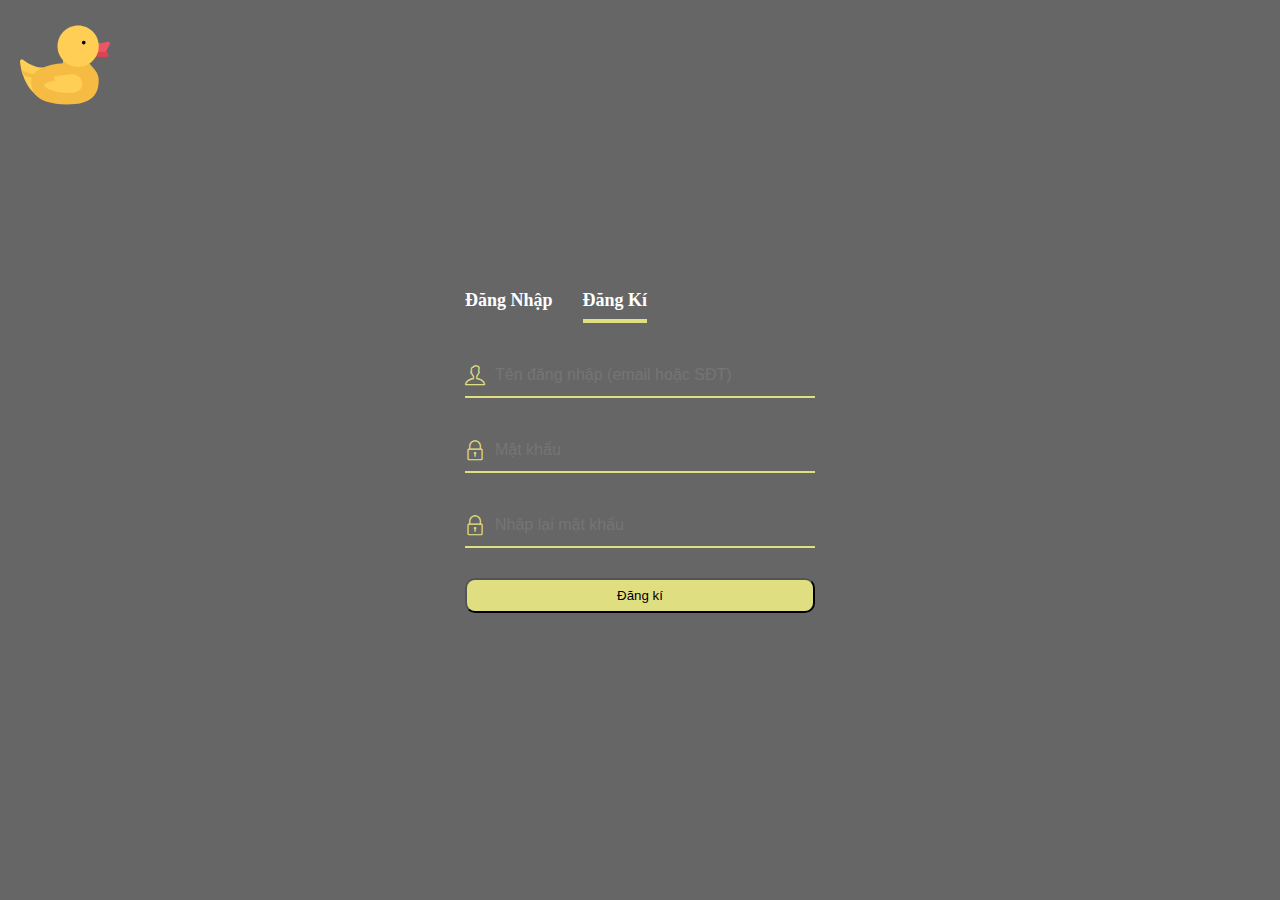
<file: join.html>
<!DOCTYPE html>
<html lang="en">
<head>
    <meta charset="UTF-8">
    <meta http-equiv="X-UA-Compatible" content="IE=edge">
    <meta name="viewport" content="width=device-width, initial-scale=1.0">
    <title>Document</title>
    <link rel="stylesheet" href="./fonts/themify-icons/themify-icons.css">
    <link rel="stylesheet" href="./css/join1.css">
</head>
<body>
    <div class="container-login">
        <form class="form-login">
            <div class="dndk">
                <a href="login.html"><h1 class="dn">Đăng Nhập</h1></a>
                <a href="join.html"><h1 class="dk">Đăng Kí</h1></a>
            </div>
            <div class="form-field">
                <i class="ti-user"></i>
                <input type="text" placeholder="Tên đăng nhập (email hoặc SĐT)">
            </div>
            <div class="form-field">
                <i class="ti-lock"></i>
                <input type="password" placeholder="Mật khẩu">
            </div>
            <div class="form-field">
                <i class="ti-lock"></i>
                <input type="password" placeholder="Nhập lại mật khẩu">
            </div>
            <button>Đăng kí</button>
        </form>
        <div class="animate__animated animate__tada animate__infinite">
            <a href="index.html"><img src="./images/duck-svgrepo-com.svg" class="logo-duke" alt="DUCK" title="Duck's Store"></a>
        </div>
    </div>
</body>
</html>
</file>
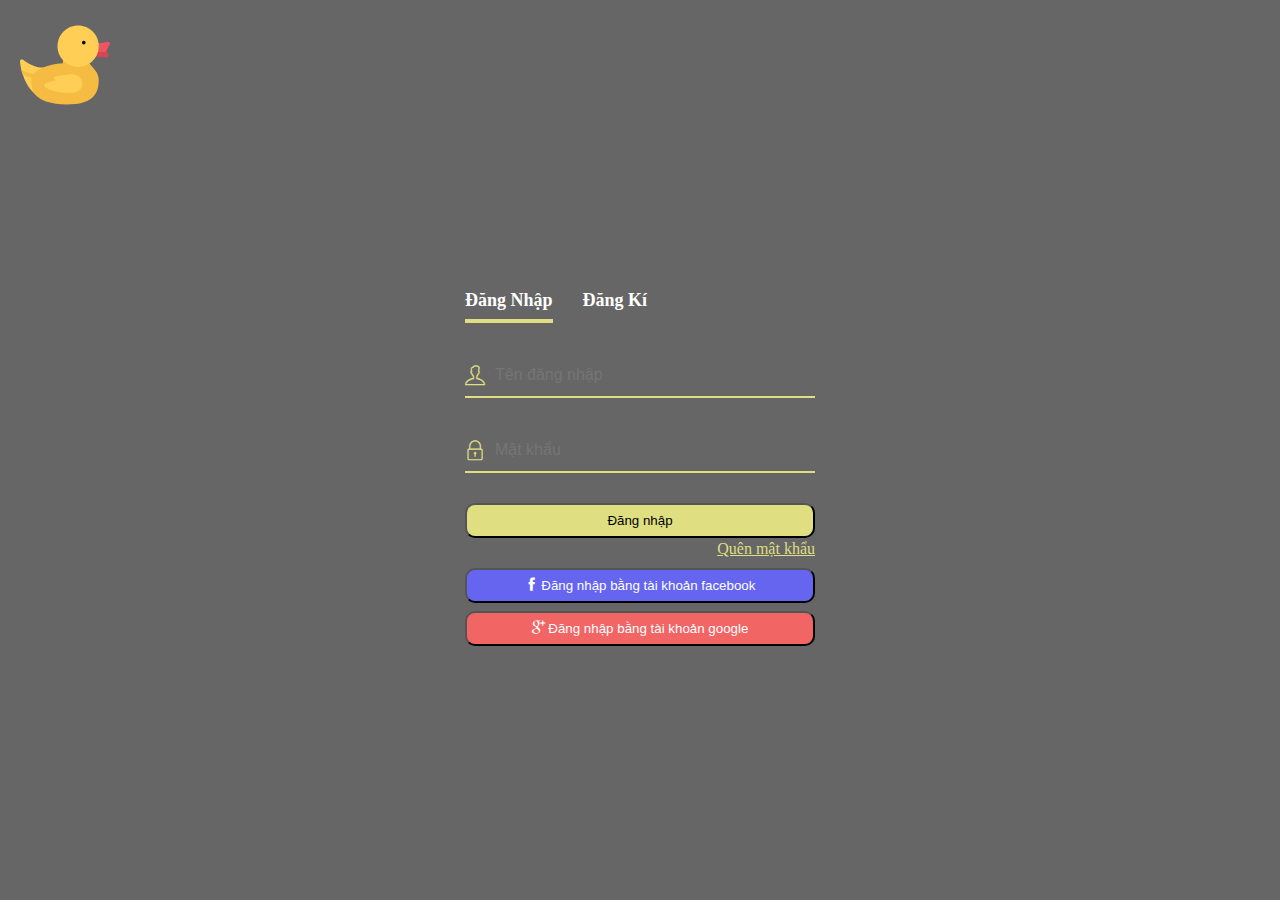
<file: login.html>
<!DOCTYPE html>
<html lang="en">
<head>
    <meta charset="UTF-8">
    <meta http-equiv="X-UA-Compatible" content="IE=edge">
    <meta name="viewport" content="width=device-width, initial-scale=1.0">
    <title>Document</title>
    <link rel="stylesheet" href="./fonts/themify-icons/themify-icons.css">
    <link rel="stylesheet" href="./css/login1.css">
</head>
<body>
    <div class="container-login">
        <form class="form-login">
            <div class="dndk">
                <a href="login.html"><h1 class="dn">Đăng Nhập</h1></a>
                <a href="join.html"><h1 class="dk">Đăng Kí</h1></a>
            </div>
            <div class="form-field">
                <i class="ti-user"></i>
                <input type="text" placeholder="Tên đăng nhập">
            </div>
            <div class="form-field">
                <i class="ti-lock"></i>
                <input type="password" placeholder="Mật khẩu">
            </div>
            <button>Đăng nhập</button>
            <a href="" class="forget">Quên mật khẩu</a>
            <button class="loginfb">
                <i class="ti-facebook"></i>
                Đăng nhập bằng tài khoản facebook
            </button>
            <button class="logingg">
                <i class="ti-google"></i>
                Đăng nhập bằng tài khoản google</button>
        </form>
        <div class="animate__animated animate__tada animate__infinite">
            <a href="index.html"><img src="./images/duck-svgrepo-com.svg" class="logo-duke" alt="DUCK" title="Duck's Store"></a>
        </div>
    </div>
</body>
</html>
</file>
<file: fonts/themify-icons/demo-files/demo.css>
body {
	font: normal 1em/1.5em Arial, Helvetica, sans-serif;
	max-width: 90%;
	margin: 30px auto 0;
}
h1, h3 {
	font-weight: normal;
}
h3 {
	font-size: 1.4;
	text-transform: uppercase;
	letter-spacing: 1px;
}

.icon-section {
	margin: 0 0 3em;
	clear: both;
	overflow: hidden;
}
.icon-container {
	width: 240px; 
	padding: .7em 0;
	float: left; 
	position: relative;
	text-align: left;
}
.icon-container [class^="ti-"], 
.icon-container [class*=" ti-"] {
	color: #000;
	position: absolute;
	margin-top: 3px;
	transition: .3s;
}
.icon-container:hover [class^="ti-"],
.icon-container:hover [class*=" ti-"] {
	font-size: 2.2em;
	margin-top: -5px;
}
.icon-container:hover .icon-name {
	color: #000;
}
.icon-name {
	color: #aaa;
	margin-left: 35px;
	font-size: .8em;
	transition: .3s;
}
.icon-container:hover .icon-name {
	margin-left: 45px;
}
</file>
<file: fonts/themify-icons/themify-icons.css>
@font-face {
	font-family: 'themify';
	src:url('fonts/themify.eot?-fvbane');
	src:url('fonts/themify.eot?#iefix-fvbane') format('embedded-opentype'),
		url('fonts/themify.woff?-fvbane') format('woff'),
		url('fonts/themify.ttf?-fvbane') format('truetype'),
		url('fonts/themify.svg?-fvbane#themify') format('svg');
	font-weight: normal;
	font-style: normal;
}

[class^="ti-"], [class*=" ti-"] {
	font-family: 'themify';
	speak: none;
	font-style: normal;
	font-weight: normal;
	font-variant: normal;
	text-transform: none;
	line-height: 1;

	/* Better Font Rendering =========== */
	-webkit-font-smoothing: antialiased;
	-moz-osx-font-smoothing: grayscale;
}

.ti-wand:before {
	content: "\e600";
}
.ti-volume:before {
	content: "\e601";
}
.ti-user:before {
	content: "\e602";
}
.ti-unlock:before {
	content: "\e603";
}
.ti-unlink:before {
	content: "\e604";
}
.ti-trash:before {
	content: "\e605";
}
.ti-thought:before {
	content: "\e606";
}
.ti-target:before {
	content: "\e607";
}
.ti-tag:before {
	content: "\e608";
}
.ti-tablet:before {
	content: "\e609";
}
.ti-star:before {
	content: "\e60a";
}
.ti-spray:before {
	content: "\e60b";
}
.ti-signal:before {
	content: "\e60c";
}
.ti-shopping-cart:before {
	content: "\e60d";
}
.ti-shopping-cart-full:before {
	content: "\e60e";
}
.ti-settings:before {
	content: "\e60f";
}
.ti-search:before {
	content: "\e610";
}
.ti-zoom-in:before {
	content: "\e611";
}
.ti-zoom-out:before {
	content: "\e612";
}
.ti-cut:before {
	content: "\e613";
}
.ti-ruler:before {
	content: "\e614";
}
.ti-ruler-pencil:before {
	content: "\e615";
}
.ti-ruler-alt:before {
	content: "\e616";
}
.ti-bookmark:before {
	content: "\e617";
}
.ti-bookmark-alt:before {
	content: "\e618";
}
.ti-reload:before {
	content: "\e619";
}
.ti-plus:before {
	content: "\e61a";
}
.ti-pin:before {
	content: "\e61b";
}
.ti-pencil:before {
	content: "\e61c";
}
.ti-pencil-alt:before {
	content: "\e61d";
}
.ti-paint-roller:before {
	content: "\e61e";
}
.ti-paint-bucket:before {
	content: "\e61f";
}
.ti-na:before {
	content: "\e620";
}
.ti-mobile:before {
	content: "\e621";
}
.ti-minus:before {
	content: "\e622";
}
.ti-medall:before {
	content: "\e623";
}
.ti-medall-alt:before {
	content: "\e624";
}
.ti-marker:before {
	content: "\e625";
}
.ti-marker-alt:before {
	content: "\e626";
}
.ti-arrow-up:before {
	content: "\e627";
}
.ti-arrow-right:before {
	content: "\e628";
}
.ti-arrow-left:before {
	content: "\e629";
}
.ti-arrow-down:before {
	content: "\e62a";
}
.ti-lock:before {
	content: "\e62b";
}
.ti-location-arrow:before {
	content: "\e62c";
}
.ti-link:before {
	content: "\e62d";
}
.ti-layout:before {
	content: "\e62e";
}
.ti-layers:before {
	content: "\e62f";
}
.ti-layers-alt:before {
	content: "\e630";
}
.ti-key:before {
	content: "\e631";
}
.ti-import:before {
	content: "\e632";
}
.ti-image:before {
	content: "\e633";
}
.ti-heart:before {
	content: "\e634";
}
.ti-heart-broken:before {
	content: "\e635";
}
.ti-hand-stop:before {
	content: "\e636";
}
.ti-hand-open:before {
	content: "\e637";
}
.ti-hand-drag:before {
	content: "\e638";
}
.ti-folder:before {
	content: "\e639";
}
.ti-flag:before {
	content: "\e63a";
}
.ti-flag-alt:before {
	content: "\e63b";
}
.ti-flag-alt-2:before {
	content: "\e63c";
}
.ti-eye:before {
	content: "\e63d";
}
.ti-export:before {
	content: "\e63e";
}
.ti-exchange-vertical:before {
	content: "\e63f";
}
.ti-desktop:before {
	content: "\e640";
}
.ti-cup:before {
	content: "\e641";
}
.ti-crown:before {
	content: "\e642";
}
.ti-comments:before {
	content: "\e643";
}
.ti-comment:before {
	content: "\e644";
}
.ti-comment-alt:before {
	content: "\e645";
}
.ti-close:before {
	content: "\e646";
}
.ti-clip:before {
	content: "\e647";
}
.ti-angle-up:before {
	content: "\e648";
}
.ti-angle-right:before {
	content: "\e649";
}
.ti-angle-left:before {
	content: "\e64a";
}
.ti-angle-down:before {
	content: "\e64b";
}
.ti-check:before {
	content: "\e64c";
}
.ti-check-box:before {
	content: "\e64d";
}
.ti-camera:before {
	content: "\e64e";
}
.ti-announcement:before {
	content: "\e64f";
}
.ti-brush:before {
	content: "\e650";
}
.ti-briefcase:before {
	content: "\e651";
}
.ti-bolt:before {
	content: "\e652";
}
.ti-bolt-alt:before {
	content: "\e653";
}
.ti-blackboard:before {
	content: "\e654";
}
.ti-bag:before {
	content: "\e655";
}
.ti-move:before {
	content: "\e656";
}
.ti-arrows-vertical:before {
	content: "\e657";
}
.ti-arrows-horizontal:before {
	content: "\e658";
}
.ti-fullscreen:before {
	content: "\e659";
}
.ti-arrow-top-right:before {
	content: "\e65a";
}
.ti-arrow-top-left:before {
	content: "\e65b";
}
.ti-arrow-circle-up:before {
	content: "\e65c";
}
.ti-arrow-circle-right:before {
	content: "\e65d";
}
.ti-arrow-circle-left:before {
	content: "\e65e";
}
.ti-arrow-circle-down:before {
	content: "\e65f";
}
.ti-angle-double-up:before {
	content: "\e660";
}
.ti-angle-double-right:before {
	content: "\e661";
}
.ti-angle-double-left:before {
	content: "\e662";
}
.ti-angle-double-down:before {
	content: "\e663";
}
.ti-zip:before {
	content: "\e664";
}
.ti-world:before {
	content: "\e665";
}
.ti-wheelchair:before {
	content: "\e666";
}
.ti-view-list:before {
	content: "\e667";
}
.ti-view-list-alt:before {
	content: "\e668";
}
.ti-view-grid:before {
	content: "\e669";
}
.ti-uppercase:before {
	content: "\e66a";
}
.ti-upload:before {
	content: "\e66b";
}
.ti-underline:before {
	content: "\e66c";
}
.ti-truck:before {
	content: "\e66d";
}
.ti-timer:before {
	content: "\e66e";
}
.ti-ticket:before {
	content: "\e66f";
}
.ti-thumb-up:before {
	content: "\e670";
}
.ti-thumb-down:before {
	content: "\e671";
}
.ti-text:before {
	content: "\e672";
}
.ti-stats-up:before {
	content: "\e673";
}
.ti-stats-down:before {
	content: "\e674";
}
.ti-split-v:before {
	content: "\e675";
}
.ti-split-h:before {
	content: "\e676";
}
.ti-smallcap:before {
	content: "\e677";
}
.ti-shine:before {
	content: "\e678";
}
.ti-shift-right:before {
	content: "\e679";
}
.ti-shift-left:before {
	content: "\e67a";
}
.ti-shield:before {
	content: "\e67b";
}
.ti-notepad:before {
	content: "\e67c";
}
.ti-server:before {
	content: "\e67d";
}
.ti-quote-right:before {
	content: "\e67e";
}
.ti-quote-left:before {
	content: "\e67f";
}
.ti-pulse:before {
	content: "\e680";
}
.ti-printer:before {
	content: "\e681";
}
.ti-power-off:before {
	content: "\e682";
}
.ti-plug:before {
	content: "\e683";
}
.ti-pie-chart:before {
	content: "\e684";
}
.ti-paragraph:before {
	content: "\e685";
}
.ti-panel:before {
	content: "\e686";
}
.ti-package:before {
	content: "\e687";
}
.ti-music:before {
	content: "\e688";
}
.ti-music-alt:before {
	content: "\e689";
}
.ti-mouse:before {
	content: "\e68a";
}
.ti-mouse-alt:before {
	content: "\e68b";
}
.ti-money:before {
	content: "\e68c";
}
.ti-microphone:before {
	content: "\e68d";
}
.ti-menu:before {
	content: "\e68e";
}
.ti-menu-alt:before {
	content: "\e68f";
}
.ti-map:before {
	content: "\e690";
}
.ti-map-alt:before {
	content: "\e691";
}
.ti-loop:before {
	content: "\e692";
}
.ti-location-pin:before {
	content: "\e693";
}
.ti-list:before {
	content: "\e694";
}
.ti-light-bulb:before {
	content: "\e695";
}
.ti-Italic:before {
	content: "\e696";
}
.ti-info:before {
	content: "\e697";
}
.ti-infinite:before {
	content: "\e698";
}
.ti-id-badge:before {
	content: "\e699";
}
.ti-hummer:before {
	content: "\e69a";
}
.ti-home:before {
	content: "\e69b";
}
.ti-help:before {
	content: "\e69c";
}
.ti-headphone:before {
	content: "\e69d";
}
.ti-harddrives:before {
	content: "\e69e";
}
.ti-harddrive:before {
	content: "\e69f";
}
.ti-gift:before {
	content: "\e6a0";
}
.ti-game:before {
	content: "\e6a1";
}
.ti-filter:before {
	content: "\e6a2";
}
.ti-files:before {
	content: "\e6a3";
}
.ti-file:before {
	content: "\e6a4";
}
.ti-eraser:before {
	content: "\e6a5";
}
.ti-envelope:before {
	content: "\e6a6";
}
.ti-download:before {
	content: "\e6a7";
}
.ti-direction:before {
	content: "\e6a8";
}
.ti-direction-alt:before {
	content: "\e6a9";
}
.ti-dashboard:before {
	content: "\e6aa";
}
.ti-control-stop:before {
	content: "\e6ab";
}
.ti-control-shuffle:before {
	content: "\e6ac";
}
.ti-control-play:before {
	content: "\e6ad";
}
.ti-control-pause:before {
	content: "\e6ae";
}
.ti-control-forward:before {
	content: "\e6af";
}
.ti-control-backward:before {
	content: "\e6b0";
}
.ti-cloud:before {
	content: "\e6b1";
}
.ti-cloud-up:before {
	content: "\e6b2";
}
.ti-cloud-down:before {
	content: "\e6b3";
}
.ti-clipboard:before {
	content: "\e6b4";
}
.ti-car:before {
	content: "\e6b5";
}
.ti-calendar:before {
	content: "\e6b6";
}
.ti-book:before {
	content: "\e6b7";
}
.ti-bell:before {
	content: "\e6b8";
}
.ti-basketball:before {
	content: "\e6b9";
}
.ti-bar-chart:before {
	content: "\e6ba";
}
.ti-bar-chart-alt:before {
	content: "\e6bb";
}
.ti-back-right:before {
	content: "\e6bc";
}
.ti-back-left:before {
	content: "\e6bd";
}
.ti-arrows-corner:before {
	content: "\e6be";
}
.ti-archive:before {
	content: "\e6bf";
}
.ti-anchor:before {
	content: "\e6c0";
}
.ti-align-right:before {
	content: "\e6c1";
}
.ti-align-left:before {
	content: "\e6c2";
}
.ti-align-justify:before {
	content: "\e6c3";
}
.ti-align-center:before {
	content: "\e6c4";
}
.ti-alert:before {
	content: "\e6c5";
}
.ti-alarm-clock:before {
	content: "\e6c6";
}
.ti-agenda:before {
	content: "\e6c7";
}
.ti-write:before {
	content: "\e6c8";
}
.ti-window:before {
	content: "\e6c9";
}
.ti-widgetized:before {
	content: "\e6ca";
}
.ti-widget:before {
	content: "\e6cb";
}
.ti-widget-alt:before {
	content: "\e6cc";
}
.ti-wallet:before {
	content: "\e6cd";
}
.ti-video-clapper:before {
	content: "\e6ce";
}
.ti-video-camera:before {
	content: "\e6cf";
}
.ti-vector:before {
	content: "\e6d0";
}
.ti-themify-logo:before {
	content: "\e6d1";
}
.ti-themify-favicon:before {
	content: "\e6d2";
}
.ti-themify-favicon-alt:before {
	content: "\e6d3";
}
.ti-support:before {
	content: "\e6d4";
}
.ti-stamp:before {
	content: "\e6d5";
}
.ti-split-v-alt:before {
	content: "\e6d6";
}
.ti-slice:before {
	content: "\e6d7";
}
.ti-shortcode:before {
	content: "\e6d8";
}
.ti-shift-right-alt:before {
	content: "\e6d9";
}
.ti-shift-left-alt:before {
	content: "\e6da";
}
.ti-ruler-alt-2:before {
	content: "\e6db";
}
.ti-receipt:before {
	content: "\e6dc";
}
.ti-pin2:before {
	content: "\e6dd";
}
.ti-pin-alt:before {
	content: "\e6de";
}
.ti-pencil-alt2:before {
	content: "\e6df";
}
.ti-palette:before {
	content: "\e6e0";
}
.ti-more:before {
	content: "\e6e1";
}
.ti-more-alt:before {
	content: "\e6e2";
}
.ti-microphone-alt:before {
	content: "\e6e3";
}
.ti-magnet:before {
	content: "\e6e4";
}
.ti-line-double:before {
	content: "\e6e5";
}
.ti-line-dotted:before {
	content: "\e6e6";
}
.ti-line-dashed:before {
	content: "\e6e7";
}
.ti-layout-width-full:before {
	content: "\e6e8";
}
.ti-layout-width-default:before {
	content: "\e6e9";
}
.ti-layout-width-default-alt:before {
	content: "\e6ea";
}
.ti-layout-tab:before {
	content: "\e6eb";
}
.ti-layout-tab-window:before {
	content: "\e6ec";
}
.ti-layout-tab-v:before {
	content: "\e6ed";
}
.ti-layout-tab-min:before {
	content: "\e6ee";
}
.ti-layout-slider:before {
	content: "\e6ef";
}
.ti-layout-slider-alt:before {
	content: "\e6f0";
}
.ti-layout-sidebar-right:before {
	content: "\e6f1";
}
.ti-layout-sidebar-none:before {
	content: "\e6f2";
}
.ti-layout-sidebar-left:before {
	content: "\e6f3";
}
.ti-layout-placeholder:before {
	content: "\e6f4";
}
.ti-layout-menu:before {
	content: "\e6f5";
}
.ti-layout-menu-v:before {
	content: "\e6f6";
}
.ti-layout-menu-separated:before {
	content: "\e6f7";
}
.ti-layout-menu-full:before {
	content: "\e6f8";
}
.ti-layout-media-right-alt:before {
	content: "\e6f9";
}
.ti-layout-media-right:before {
	content: "\e6fa";
}
.ti-layout-media-overlay:before {
	content: "\e6fb";
}
.ti-layout-media-overlay-alt:before {
	content: "\e6fc";
}
.ti-layout-media-overlay-alt-2:before {
	content: "\e6fd";
}
.ti-layout-media-left-alt:before {
	content: "\e6fe";
}
.ti-layout-media-left:before {
	content: "\e6ff";
}
.ti-layout-media-center-alt:before {
	content: "\e700";
}
.ti-layout-media-center:before {
	content: "\e701";
}
.ti-layout-list-thumb:before {
	content: "\e702";
}
.ti-layout-list-thumb-alt:before {
	content: "\e703";
}
.ti-layout-list-post:before {
	content: "\e704";
}
.ti-layout-list-large-image:before {
	content: "\e705";
}
.ti-layout-line-solid:before {
	content: "\e706";
}
.ti-layout-grid4:before {
	content: "\e707";
}
.ti-layout-grid3:before {
	content: "\e708";
}
.ti-layout-grid2:before {
	content: "\e709";
}
.ti-layout-grid2-thumb:before {
	content: "\e70a";
}
.ti-layout-cta-right:before {
	content: "\e70b";
}
.ti-layout-cta-left:before {
	content: "\e70c";
}
.ti-layout-cta-center:before {
	content: "\e70d";
}
.ti-layout-cta-btn-right:before {
	content: "\e70e";
}
.ti-layout-cta-btn-left:before {
	content: "\e70f";
}
.ti-layout-column4:before {
	content: "\e710";
}
.ti-layout-column3:before {
	content: "\e711";
}
.ti-layout-column2:before {
	content: "\e712";
}
.ti-layout-accordion-separated:before {
	content: "\e713";
}
.ti-layout-accordion-merged:before {
	content: "\e714";
}
.ti-layout-accordion-list:before {
	content: "\e715";
}
.ti-ink-pen:before {
	content: "\e716";
}
.ti-info-alt:before {
	content: "\e717";
}
.ti-help-alt:before {
	content: "\e718";
}
.ti-headphone-alt:before {
	content: "\e719";
}
.ti-hand-point-up:before {
	content: "\e71a";
}
.ti-hand-point-right:before {
	content: "\e71b";
}
.ti-hand-point-left:before {
	content: "\e71c";
}
.ti-hand-point-down:before {
	content: "\e71d";
}
.ti-gallery:before {
	content: "\e71e";
}
.ti-face-smile:before {
	content: "\e71f";
}
.ti-face-sad:before {
	content: "\e720";
}
.ti-credit-card:before {
	content: "\e721";
}
.ti-control-skip-forward:before {
	content: "\e722";
}
.ti-control-skip-backward:before {
	content: "\e723";
}
.ti-control-record:before {
	content: "\e724";
}
.ti-control-eject:before {
	content: "\e725";
}
.ti-comments-smiley:before {
	content: "\e726";
}
.ti-brush-alt:before {
	content: "\e727";
}
.ti-youtube:before {
	content: "\e728";
}
.ti-vimeo:before {
	content: "\e729";
}
.ti-twitter:before {
	content: "\e72a";
}
.ti-time:before {
	content: "\e72b";
}
.ti-tumblr:before {
	content: "\e72c";
}
.ti-skype:before {
	content: "\e72d";
}
.ti-share:before {
	content: "\e72e";
}
.ti-share-alt:before {
	content: "\e72f";
}
.ti-rocket:before {
	content: "\e730";
}
.ti-pinterest:before {
	content: "\e731";
}
.ti-new-window:before {
	content: "\e732";
}
.ti-microsoft:before {
	content: "\e733";
}
.ti-list-ol:before {
	content: "\e734";
}
.ti-linkedin:before {
	content: "\e735";
}
.ti-layout-sidebar-2:before {
	content: "\e736";
}
.ti-layout-grid4-alt:before {
	content: "\e737";
}
.ti-layout-grid3-alt:before {
	content: "\e738";
}
.ti-layout-grid2-alt:before {
	content: "\e739";
}
.ti-layout-column4-alt:before {
	content: "\e73a";
}
.ti-layout-column3-alt:before {
	content: "\e73b";
}
.ti-layout-column2-alt:before {
	content: "\e73c";
}
.ti-instagram:before {
	content: "\e73d";
}
.ti-google:before {
	content: "\e73e";
}
.ti-github:before {
	content: "\e73f";
}
.ti-flickr:before {
	content: "\e740";
}
.ti-facebook:before {
	content: "\e741";
}
.ti-dropbox:before {
	content: "\e742";
}
.ti-dribbble:before {
	content: "\e743";
}
.ti-apple:before {
	content: "\e744";
}
.ti-android:before {
	content: "\e745";
}
.ti-save:before {
	content: "\e746";
}
.ti-save-alt:before {
	content: "\e747";
}
.ti-yahoo:before {
	content: "\e748";
}
.ti-wordpress:before {
	content: "\e749";
}
.ti-vimeo-alt:before {
	content: "\e74a";
}
.ti-twitter-alt:before {
	content: "\e74b";
}
.ti-tumblr-alt:before {
	content: "\e74c";
}
.ti-trello:before {
	content: "\e74d";
}
.ti-stack-overflow:before {
	content: "\e74e";
}
.ti-soundcloud:before {
	content: "\e74f";
}
.ti-sharethis:before {
	content: "\e750";
}
.ti-sharethis-alt:before {
	content: "\e751";
}
.ti-reddit:before {
	content: "\e752";
}
.ti-pinterest-alt:before {
	content: "\e753";
}
.ti-microsoft-alt:before {
	content: "\e754";
}
.ti-linux:before {
	content: "\e755";
}
.ti-jsfiddle:before {
	content: "\e756";
}
.ti-joomla:before {
	content: "\e757";
}
.ti-html5:before {
	content: "\e758";
}
.ti-flickr-alt:before {
	content: "\e759";
}
.ti-email:before {
	content: "\e75a";
}
.ti-drupal:before {
	content: "\e75b";
}
.ti-dropbox-alt:before {
	content: "\e75c";
}
.ti-css3:before {
	content: "\e75d";
}
.ti-rss:before {
	content: "\e75e";
}
.ti-rss-alt:before {
	content: "\e75f";
}
</file>
<file: fonts/themify-icons/ie7/ie7.css>
.ti-wand {
	*zoom: expression(this.runtimeStyle['zoom'] = '1', this.innerHTML = '&#xe600;');
}
.ti-volume {
	*zoom: expression(this.runtimeStyle['zoom'] = '1', this.innerHTML = '&#xe601;');
}
.ti-user {
	*zoom: expression(this.runtimeStyle['zoom'] = '1', this.innerHTML = '&#xe602;');
}
.ti-unlock {
	*zoom: expression(this.runtimeStyle['zoom'] = '1', this.innerHTML = '&#xe603;');
}
.ti-unlink {
	*zoom: expression(this.runtimeStyle['zoom'] = '1', this.innerHTML = '&#xe604;');
}
.ti-trash {
	*zoom: expression(this.runtimeStyle['zoom'] = '1', this.innerHTML = '&#xe605;');
}
.ti-thought {
	*zoom: expression(this.runtimeStyle['zoom'] = '1', this.innerHTML = '&#xe606;');
}
.ti-target {
	*zoom: expression(this.runtimeStyle['zoom'] = '1', this.innerHTML = '&#xe607;');
}
.ti-tag {
	*zoom: expression(this.runtimeStyle['zoom'] = '1', this.innerHTML = '&#xe608;');
}
.ti-tablet {
	*zoom: expression(this.runtimeStyle['zoom'] = '1', this.innerHTML = '&#xe609;');
}
.ti-star {
	*zoom: expression(this.runtimeStyle['zoom'] = '1', this.innerHTML = '&#xe60a;');
}
.ti-spray {
	*zoom: expression(this.runtimeStyle['zoom'] = '1', this.innerHTML = '&#xe60b;');
}
.ti-signal {
	*zoom: expression(this.runtimeStyle['zoom'] = '1', this.innerHTML = '&#xe60c;');
}
.ti-shopping-cart {
	*zoom: expression(this.runtimeStyle['zoom'] = '1', this.innerHTML = '&#xe60d;');
}
.ti-shopping-cart-full {
	*zoom: expression(this.runtimeStyle['zoom'] = '1', this.innerHTML = '&#xe60e;');
}
.ti-settings {
	*zoom: expression(this.runtimeStyle['zoom'] = '1', this.innerHTML = '&#xe60f;');
}
.ti-search {
	*zoom: expression(this.runtimeStyle['zoom'] = '1', this.innerHTML = '&#xe610;');
}
.ti-zoom-in {
	*zoom: expression(this.runtimeStyle['zoom'] = '1', this.innerHTML = '&#xe611;');
}
.ti-zoom-out {
	*zoom: expression(this.runtimeStyle['zoom'] = '1', this.innerHTML = '&#xe612;');
}
.ti-cut {
	*zoom: expression(this.runtimeStyle['zoom'] = '1', this.innerHTML = '&#xe613;');
}
.ti-ruler {
	*zoom: expression(this.runtimeStyle['zoom'] = '1', this.innerHTML = '&#xe614;');
}
.ti-ruler-pencil {
	*zoom: expression(this.runtimeStyle['zoom'] = '1', this.innerHTML = '&#xe615;');
}
.ti-ruler-alt {
	*zoom: expression(this.runtimeStyle['zoom'] = '1', this.innerHTML = '&#xe616;');
}
.ti-bookmark {
	*zoom: expression(this.runtimeStyle['zoom'] = '1', this.innerHTML = '&#xe617;');
}
.ti-bookmark-alt {
	*zoom: expression(this.runtimeStyle['zoom'] = '1', this.innerHTML = '&#xe618;');
}
.ti-reload {
	*zoom: expression(this.runtimeStyle['zoom'] = '1', this.innerHTML = '&#xe619;');
}
.ti-plus {
	*zoom: expression(this.runtimeStyle['zoom'] = '1', this.innerHTML = '&#xe61a;');
}
.ti-pin {
	*zoom: expression(this.runtimeStyle['zoom'] = '1', this.innerHTML = '&#xe61b;');
}
.ti-pencil {
	*zoom: expression(this.runtimeStyle['zoom'] = '1', this.innerHTML = '&#xe61c;');
}
.ti-pencil-alt {
	*zoom: expression(this.runtimeStyle['zoom'] = '1', this.innerHTML = '&#xe61d;');
}
.ti-paint-roller {
	*zoom: expression(this.runtimeStyle['zoom'] = '1', this.innerHTML = '&#xe61e;');
}
.ti-paint-bucket {
	*zoom: expression(this.runtimeStyle['zoom'] = '1', this.innerHTML = '&#xe61f;');
}
.ti-na {
	*zoom: expression(this.runtimeStyle['zoom'] = '1', this.innerHTML = '&#xe620;');
}
.ti-mobile {
	*zoom: expression(this.runtimeStyle['zoom'] = '1', this.innerHTML = '&#xe621;');
}
.ti-minus {
	*zoom: expression(this.runtimeStyle['zoom'] = '1', this.innerHTML = '&#xe622;');
}
.ti-medall {
	*zoom: expression(this.runtimeStyle['zoom'] = '1', this.innerHTML = '&#xe623;');
}
.ti-medall-alt {
	*zoom: expression(this.runtimeStyle['zoom'] = '1', this.innerHTML = '&#xe624;');
}
.ti-marker {
	*zoom: expression(this.runtimeStyle['zoom'] = '1', this.innerHTML = '&#xe625;');
}
.ti-marker-alt {
	*zoom: expression(this.runtimeStyle['zoom'] = '1', this.innerHTML = '&#xe626;');
}
.ti-arrow-up {
	*zoom: expression(this.runtimeStyle['zoom'] = '1', this.innerHTML = '&#xe627;');
}
.ti-arrow-right {
	*zoom: expression(this.runtimeStyle['zoom'] = '1', this.innerHTML = '&#xe628;');
}
.ti-arrow-left {
	*zoom: expression(this.runtimeStyle['zoom'] = '1', this.innerHTML = '&#xe629;');
}
.ti-arrow-down {
	*zoom: expression(this.runtimeStyle['zoom'] = '1', this.innerHTML = '&#xe62a;');
}
.ti-lock {
	*zoom: expression(this.runtimeStyle['zoom'] = '1', this.innerHTML = '&#xe62b;');
}
.ti-location-arrow {
	*zoom: expression(this.runtimeStyle['zoom'] = '1', this.innerHTML = '&#xe62c;');
}
.ti-link {
	*zoom: expression(this.runtimeStyle['zoom'] = '1', this.innerHTML = '&#xe62d;');
}
.ti-layout {
	*zoom: expression(this.runtimeStyle['zoom'] = '1', this.innerHTML = '&#xe62e;');
}
.ti-layers {
	*zoom: expression(this.runtimeStyle['zoom'] = '1', this.innerHTML = '&#xe62f;');
}
.ti-layers-alt {
	*zoom: expression(this.runtimeStyle['zoom'] = '1', this.innerHTML = '&#xe630;');
}
.ti-key {
	*zoom: expression(this.runtimeStyle['zoom'] = '1', this.innerHTML = '&#xe631;');
}
.ti-import {
	*zoom: expression(this.runtimeStyle['zoom'] = '1', this.innerHTML = '&#xe632;');
}
.ti-image {
	*zoom: expression(this.runtimeStyle['zoom'] = '1', this.innerHTML = '&#xe633;');
}
.ti-heart {
	*zoom: expression(this.runtimeStyle['zoom'] = '1', this.innerHTML = '&#xe634;');
}
.ti-heart-broken {
	*zoom: expression(this.runtimeStyle['zoom'] = '1', this.innerHTML = '&#xe635;');
}
.ti-hand-stop {
	*zoom: expression(this.runtimeStyle['zoom'] = '1', this.innerHTML = '&#xe636;');
}
.ti-hand-open {
	*zoom: expression(this.runtimeStyle['zoom'] = '1', this.innerHTML = '&#xe637;');
}
.ti-hand-drag {
	*zoom: expression(this.runtimeStyle['zoom'] = '1', this.innerHTML = '&#xe638;');
}
.ti-folder {
	*zoom: expression(this.runtimeStyle['zoom'] = '1', this.innerHTML = '&#xe639;');
}
.ti-flag {
	*zoom: expression(this.runtimeStyle['zoom'] = '1', this.innerHTML = '&#xe63a;');
}
.ti-flag-alt {
	*zoom: expression(this.runtimeStyle['zoom'] = '1', this.innerHTML = '&#xe63b;');
}
.ti-flag-alt-2 {
	*zoom: expression(this.runtimeStyle['zoom'] = '1', this.innerHTML = '&#xe63c;');
}
.ti-eye {
	*zoom: expression(this.runtimeStyle['zoom'] = '1', this.innerHTML = '&#xe63d;');
}
.ti-export {
	*zoom: expression(this.runtimeStyle['zoom'] = '1', this.innerHTML = '&#xe63e;');
}
.ti-exchange-vertical {
	*zoom: expression(this.runtimeStyle['zoom'] = '1', this.innerHTML = '&#xe63f;');
}
.ti-desktop {
	*zoom: expression(this.runtimeStyle['zoom'] = '1', this.innerHTML = '&#xe640;');
}
.ti-cup {
	*zoom: expression(this.runtimeStyle['zoom'] = '1', this.innerHTML = '&#xe641;');
}
.ti-crown {
	*zoom: expression(this.runtimeStyle['zoom'] = '1', this.innerHTML = '&#xe642;');
}
.ti-comments {
	*zoom: expression(this.runtimeStyle['zoom'] = '1', this.innerHTML = '&#xe643;');
}
.ti-comment {
	*zoom: expression(this.runtimeStyle['zoom'] = '1', this.innerHTML = '&#xe644;');
}
.ti-comment-alt {
	*zoom: expression(this.runtimeStyle['zoom'] = '1', this.innerHTML = '&#xe645;');
}
.ti-close {
	*zoom: expression(this.runtimeStyle['zoom'] = '1', this.innerHTML = '&#xe646;');
}
.ti-clip {
	*zoom: expression(this.runtimeStyle['zoom'] = '1', this.innerHTML = '&#xe647;');
}
.ti-angle-up {
	*zoom: expression(this.runtimeStyle['zoom'] = '1', this.innerHTML = '&#xe648;');
}
.ti-angle-right {
	*zoom: expression(this.runtimeStyle['zoom'] = '1', this.innerHTML = '&#xe649;');
}
.ti-angle-left {
	*zoom: expression(this.runtimeStyle['zoom'] = '1', this.innerHTML = '&#xe64a;');
}
.ti-angle-down {
	*zoom: expression(this.runtimeStyle['zoom'] = '1', this.innerHTML = '&#xe64b;');
}
.ti-check {
	*zoom: expression(this.runtimeStyle['zoom'] = '1', this.innerHTML = '&#xe64c;');
}
.ti-check-box {
	*zoom: expression(this.runtimeStyle['zoom'] = '1', this.innerHTML = '&#xe64d;');
}
.ti-camera {
	*zoom: expression(this.runtimeStyle['zoom'] = '1', this.innerHTML = '&#xe64e;');
}
.ti-announcement {
	*zoom: expression(this.runtimeStyle['zoom'] = '1', this.innerHTML = '&#xe64f;');
}
.ti-brush {
	*zoom: expression(this.runtimeStyle['zoom'] = '1', this.innerHTML = '&#xe650;');
}
.ti-briefcase {
	*zoom: expression(this.runtimeStyle['zoom'] = '1', this.innerHTML = '&#xe651;');
}
.ti-bolt {
	*zoom: expression(this.runtimeStyle['zoom'] = '1', this.innerHTML = '&#xe652;');
}
.ti-bolt-alt {
	*zoom: expression(this.runtimeStyle['zoom'] = '1', this.innerHTML = '&#xe653;');
}
.ti-blackboard {
	*zoom: expression(this.runtimeStyle['zoom'] = '1', this.innerHTML = '&#xe654;');
}
.ti-bag {
	*zoom: expression(this.runtimeStyle['zoom'] = '1', this.innerHTML = '&#xe655;');
}
.ti-move {
	*zoom: expression(this.runtimeStyle['zoom'] = '1', this.innerHTML = '&#xe656;');
}
.ti-arrows-vertical {
	*zoom: expression(this.runtimeStyle['zoom'] = '1', this.innerHTML = '&#xe657;');
}
.ti-arrows-horizontal {
	*zoom: expression(this.runtimeStyle['zoom'] = '1', this.innerHTML = '&#xe658;');
}
.ti-fullscreen {
	*zoom: expression(this.runtimeStyle['zoom'] = '1', this.innerHTML = '&#xe659;');
}
.ti-arrow-top-right {
	*zoom: expression(this.runtimeStyle['zoom'] = '1', this.innerHTML = '&#xe65a;');
}
.ti-arrow-top-left {
	*zoom: expression(this.runtimeStyle['zoom'] = '1', this.innerHTML = '&#xe65b;');
}
.ti-arrow-circle-up {
	*zoom: expression(this.runtimeStyle['zoom'] = '1', this.innerHTML = '&#xe65c;');
}
.ti-arrow-circle-right {
	*zoom: expression(this.runtimeStyle['zoom'] = '1', this.innerHTML = '&#xe65d;');
}
.ti-arrow-circle-left {
	*zoom: expression(this.runtimeStyle['zoom'] = '1', this.innerHTML = '&#xe65e;');
}
.ti-arrow-circle-down {
	*zoom: expression(this.runtimeStyle['zoom'] = '1', this.innerHTML = '&#xe65f;');
}
.ti-angle-double-up {
	*zoom: expression(this.runtimeStyle['zoom'] = '1', this.innerHTML = '&#xe660;');
}
.ti-angle-double-right {
	*zoom: expression(this.runtimeStyle['zoom'] = '1', this.innerHTML = '&#xe661;');
}
.ti-angle-double-left {
	*zoom: expression(this.runtimeStyle['zoom'] = '1', this.innerHTML = '&#xe662;');
}
.ti-angle-double-down {
	*zoom: expression(this.runtimeStyle['zoom'] = '1', this.innerHTML = '&#xe663;');
}
.ti-zip {
	*zoom: expression(this.runtimeStyle['zoom'] = '1', this.innerHTML = '&#xe664;');
}
.ti-world {
	*zoom: expression(this.runtimeStyle['zoom'] = '1', this.innerHTML = '&#xe665;');
}
.ti-wheelchair {
	*zoom: expression(this.runtimeStyle['zoom'] = '1', this.innerHTML = '&#xe666;');
}
.ti-view-list {
	*zoom: expression(this.runtimeStyle['zoom'] = '1', this.innerHTML = '&#xe667;');
}
.ti-view-list-alt {
	*zoom: expression(this.runtimeStyle['zoom'] = '1', this.innerHTML = '&#xe668;');
}
.ti-view-grid {
	*zoom: expression(this.runtimeStyle['zoom'] = '1', this.innerHTML = '&#xe669;');
}
.ti-uppercase {
	*zoom: expression(this.runtimeStyle['zoom'] = '1', this.innerHTML = '&#xe66a;');
}
.ti-upload {
	*zoom: expression(this.runtimeStyle['zoom'] = '1', this.innerHTML = '&#xe66b;');
}
.ti-underline {
	*zoom: expression(this.runtimeStyle['zoom'] = '1', this.innerHTML = '&#xe66c;');
}
.ti-truck {
	*zoom: expression(this.runtimeStyle['zoom'] = '1', this.innerHTML = '&#xe66d;');
}
.ti-timer {
	*zoom: expression(this.runtimeStyle['zoom'] = '1', this.innerHTML = '&#xe66e;');
}
.ti-ticket {
	*zoom: expression(this.runtimeStyle['zoom'] = '1', this.innerHTML = '&#xe66f;');
}
.ti-thumb-up {
	*zoom: expression(this.runtimeStyle['zoom'] = '1', this.innerHTML = '&#xe670;');
}
.ti-thumb-down {
	*zoom: expression(this.runtimeStyle['zoom'] = '1', this.innerHTML = '&#xe671;');
}
.ti-text {
	*zoom: expression(this.runtimeStyle['zoom'] = '1', this.innerHTML = '&#xe672;');
}
.ti-stats-up {
	*zoom: expression(this.runtimeStyle['zoom'] = '1', this.innerHTML = '&#xe673;');
}
.ti-stats-down {
	*zoom: expression(this.runtimeStyle['zoom'] = '1', this.innerHTML = '&#xe674;');
}
.ti-split-v {
	*zoom: expression(this.runtimeStyle['zoom'] = '1', this.innerHTML = '&#xe675;');
}
.ti-split-h {
	*zoom: expression(this.runtimeStyle['zoom'] = '1', this.innerHTML = '&#xe676;');
}
.ti-smallcap {
	*zoom: expression(this.runtimeStyle['zoom'] = '1', this.innerHTML = '&#xe677;');
}
.ti-shine {
	*zoom: expression(this.runtimeStyle['zoom'] = '1', this.innerHTML = '&#xe678;');
}
.ti-shift-right {
	*zoom: expression(this.runtimeStyle['zoom'] = '1', this.innerHTML = '&#xe679;');
}
.ti-shift-left {
	*zoom: expression(this.runtimeStyle['zoom'] = '1', this.innerHTML = '&#xe67a;');
}
.ti-shield {
	*zoom: expression(this.runtimeStyle['zoom'] = '1', this.innerHTML = '&#xe67b;');
}
.ti-notepad {
	*zoom: expression(this.runtimeStyle['zoom'] = '1', this.innerHTML = '&#xe67c;');
}
.ti-server {
	*zoom: expression(this.runtimeStyle['zoom'] = '1', this.innerHTML = '&#xe67d;');
}
.ti-quote-right {
	*zoom: expression(this.runtimeStyle['zoom'] = '1', this.innerHTML = '&#xe67e;');
}
.ti-quote-left {
	*zoom: expression(this.runtimeStyle['zoom'] = '1', this.innerHTML = '&#xe67f;');
}
.ti-pulse {
	*zoom: expression(this.runtimeStyle['zoom'] = '1', this.innerHTML = '&#xe680;');
}
.ti-printer {
	*zoom: expression(this.runtimeStyle['zoom'] = '1', this.innerHTML = '&#xe681;');
}
.ti-power-off {
	*zoom: expression(this.runtimeStyle['zoom'] = '1', this.innerHTML = '&#xe682;');
}
.ti-plug {
	*zoom: expression(this.runtimeStyle['zoom'] = '1', this.innerHTML = '&#xe683;');
}
.ti-pie-chart {
	*zoom: expression(this.runtimeStyle['zoom'] = '1', this.innerHTML = '&#xe684;');
}
.ti-paragraph {
	*zoom: expression(this.runtimeStyle['zoom'] = '1', this.innerHTML = '&#xe685;');
}
.ti-panel {
	*zoom: expression(this.runtimeStyle['zoom'] = '1', this.innerHTML = '&#xe686;');
}
.ti-package {
	*zoom: expression(this.runtimeStyle['zoom'] = '1', this.innerHTML = '&#xe687;');
}
.ti-music {
	*zoom: expression(this.runtimeStyle['zoom'] = '1', this.innerHTML = '&#xe688;');
}
.ti-music-alt {
	*zoom: expression(this.runtimeStyle['zoom'] = '1', this.innerHTML = '&#xe689;');
}
.ti-mouse {
	*zoom: expression(this.runtimeStyle['zoom'] = '1', this.innerHTML = '&#xe68a;');
}
.ti-mouse-alt {
	*zoom: expression(this.runtimeStyle['zoom'] = '1', this.innerHTML = '&#xe68b;');
}
.ti-money {
	*zoom: expression(this.runtimeStyle['zoom'] = '1', this.innerHTML = '&#xe68c;');
}
.ti-microphone {
	*zoom: expression(this.runtimeStyle['zoom'] = '1', this.innerHTML = '&#xe68d;');
}
.ti-menu {
	*zoom: expression(this.runtimeStyle['zoom'] = '1', this.innerHTML = '&#xe68e;');
}
.ti-menu-alt {
	*zoom: expression(this.runtimeStyle['zoom'] = '1', this.innerHTML = '&#xe68f;');
}
.ti-map {
	*zoom: expression(this.runtimeStyle['zoom'] = '1', this.innerHTML = '&#xe690;');
}
.ti-map-alt {
	*zoom: expression(this.runtimeStyle['zoom'] = '1', this.innerHTML = '&#xe691;');
}
.ti-loop {
	*zoom: expression(this.runtimeStyle['zoom'] = '1', this.innerHTML = '&#xe692;');
}
.ti-location-pin {
	*zoom: expression(this.runtimeStyle['zoom'] = '1', this.innerHTML = '&#xe693;');
}
.ti-list {
	*zoom: expression(this.runtimeStyle['zoom'] = '1', this.innerHTML = '&#xe694;');
}
.ti-light-bulb {
	*zoom: expression(this.runtimeStyle['zoom'] = '1', this.innerHTML = '&#xe695;');
}
.ti-Italic {
	*zoom: expression(this.runtimeStyle['zoom'] = '1', this.innerHTML = '&#xe696;');
}
.ti-info {
	*zoom: expression(this.runtimeStyle['zoom'] = '1', this.innerHTML = '&#xe697;');
}
.ti-infinite {
	*zoom: expression(this.runtimeStyle['zoom'] = '1', this.innerHTML = '&#xe698;');
}
.ti-id-badge {
	*zoom: expression(this.runtimeStyle['zoom'] = '1', this.innerHTML = '&#xe699;');
}
.ti-hummer {
	*zoom: expression(this.runtimeStyle['zoom'] = '1', this.innerHTML = '&#xe69a;');
}
.ti-home {
	*zoom: expression(this.runtimeStyle['zoom'] = '1', this.innerHTML = '&#xe69b;');
}
.ti-help {
	*zoom: expression(this.runtimeStyle['zoom'] = '1', this.innerHTML = '&#xe69c;');
}
.ti-headphone {
	*zoom: expression(this.runtimeStyle['zoom'] = '1', this.innerHTML = '&#xe69d;');
}
.ti-harddrives {
	*zoom: expression(this.runtimeStyle['zoom'] = '1', this.innerHTML = '&#xe69e;');
}
.ti-harddrive {
	*zoom: expression(this.runtimeStyle['zoom'] = '1', this.innerHTML = '&#xe69f;');
}
.ti-gift {
	*zoom: expression(this.runtimeStyle['zoom'] = '1', this.innerHTML = '&#xe6a0;');
}
.ti-game {
	*zoom: expression(this.runtimeStyle['zoom'] = '1', this.innerHTML = '&#xe6a1;');
}
.ti-filter {
	*zoom: expression(this.runtimeStyle['zoom'] = '1', this.innerHTML = '&#xe6a2;');
}
.ti-files {
	*zoom: expression(this.runtimeStyle['zoom'] = '1', this.innerHTML = '&#xe6a3;');
}
.ti-file {
	*zoom: expression(this.runtimeStyle['zoom'] = '1', this.innerHTML = '&#xe6a4;');
}
.ti-eraser {
	*zoom: expression(this.runtimeStyle['zoom'] = '1', this.innerHTML = '&#xe6a5;');
}
.ti-envelope {
	*zoom: expression(this.runtimeStyle['zoom'] = '1', this.innerHTML = '&#xe6a6;');
}
.ti-download {
	*zoom: expression(this.runtimeStyle['zoom'] = '1', this.innerHTML = '&#xe6a7;');
}
.ti-direction {
	*zoom: expression(this.runtimeStyle['zoom'] = '1', this.innerHTML = '&#xe6a8;');
}
.ti-direction-alt {
	*zoom: expression(this.runtimeStyle['zoom'] = '1', this.innerHTML = '&#xe6a9;');
}
.ti-dashboard {
	*zoom: expression(this.runtimeStyle['zoom'] = '1', this.innerHTML = '&#xe6aa;');
}
.ti-control-stop {
	*zoom: expression(this.runtimeStyle['zoom'] = '1', this.innerHTML = '&#xe6ab;');
}
.ti-control-shuffle {
	*zoom: expression(this.runtimeStyle['zoom'] = '1', this.innerHTML = '&#xe6ac;');
}
.ti-control-play {
	*zoom: expression(this.runtimeStyle['zoom'] = '1', this.innerHTML = '&#xe6ad;');
}
.ti-control-pause {
	*zoom: expression(this.runtimeStyle['zoom'] = '1', this.innerHTML = '&#xe6ae;');
}
.ti-control-forward {
	*zoom: expression(this.runtimeStyle['zoom'] = '1', this.innerHTML = '&#xe6af;');
}
.ti-control-backward {
	*zoom: expression(this.runtimeStyle['zoom'] = '1', this.innerHTML = '&#xe6b0;');
}
.ti-cloud {
	*zoom: expression(this.runtimeStyle['zoom'] = '1', this.innerHTML = '&#xe6b1;');
}
.ti-cloud-up {
	*zoom: expression(this.runtimeStyle['zoom'] = '1', this.innerHTML = '&#xe6b2;');
}
.ti-cloud-down {
	*zoom: expression(this.runtimeStyle['zoom'] = '1', this.innerHTML = '&#xe6b3;');
}
.ti-clipboard {
	*zoom: expression(this.runtimeStyle['zoom'] = '1', this.innerHTML = '&#xe6b4;');
}
.ti-car {
	*zoom: expression(this.runtimeStyle['zoom'] = '1', this.innerHTML = '&#xe6b5;');
}
.ti-calendar {
	*zoom: expression(this.runtimeStyle['zoom'] = '1', this.innerHTML = '&#xe6b6;');
}
.ti-book {
	*zoom: expression(this.runtimeStyle['zoom'] = '1', this.innerHTML = '&#xe6b7;');
}
.ti-bell {
	*zoom: expression(this.runtimeStyle['zoom'] = '1', this.innerHTML = '&#xe6b8;');
}
.ti-basketball {
	*zoom: expression(this.runtimeStyle['zoom'] = '1', this.innerHTML = '&#xe6b9;');
}
.ti-bar-chart {
	*zoom: expression(this.runtimeStyle['zoom'] = '1', this.innerHTML = '&#xe6ba;');
}
.ti-bar-chart-alt {
	*zoom: expression(this.runtimeStyle['zoom'] = '1', this.innerHTML = '&#xe6bb;');
}
.ti-back-right {
	*zoom: expression(this.runtimeStyle['zoom'] = '1', this.innerHTML = '&#xe6bc;');
}
.ti-back-left {
	*zoom: expression(this.runtimeStyle['zoom'] = '1', this.innerHTML = '&#xe6bd;');
}
.ti-arrows-corner {
	*zoom: expression(this.runtimeStyle['zoom'] = '1', this.innerHTML = '&#xe6be;');
}
.ti-archive {
	*zoom: expression(this.runtimeStyle['zoom'] = '1', this.innerHTML = '&#xe6bf;');
}
.ti-anchor {
	*zoom: expression(this.runtimeStyle['zoom'] = '1', this.innerHTML = '&#xe6c0;');
}
.ti-align-right {
	*zoom: expression(this.runtimeStyle['zoom'] = '1', this.innerHTML = '&#xe6c1;');
}
.ti-align-left {
	*zoom: expression(this.runtimeStyle['zoom'] = '1', this.innerHTML = '&#xe6c2;');
}
.ti-align-justify {
	*zoom: expression(this.runtimeStyle['zoom'] = '1', this.innerHTML = '&#xe6c3;');
}
.ti-align-center {
	*zoom: expression(this.runtimeStyle['zoom'] = '1', this.innerHTML = '&#xe6c4;');
}
.ti-alert {
	*zoom: expression(this.runtimeStyle['zoom'] = '1', this.innerHTML = '&#xe6c5;');
}
.ti-alarm-clock {
	*zoom: expression(this.runtimeStyle['zoom'] = '1', this.innerHTML = '&#xe6c6;');
}
.ti-agenda {
	*zoom: expression(this.runtimeStyle['zoom'] = '1', this.innerHTML = '&#xe6c7;');
}
.ti-write {
	*zoom: expression(this.runtimeStyle['zoom'] = '1', this.innerHTML = '&#xe6c8;');
}
.ti-window {
	*zoom: expression(this.runtimeStyle['zoom'] = '1', this.innerHTML = '&#xe6c9;');
}
.ti-widgetized {
	*zoom: expression(this.runtimeStyle['zoom'] = '1', this.innerHTML = '&#xe6ca;');
}
.ti-widget {
	*zoom: expression(this.runtimeStyle['zoom'] = '1', this.innerHTML = '&#xe6cb;');
}
.ti-widget-alt {
	*zoom: expression(this.runtimeStyle['zoom'] = '1', this.innerHTML = '&#xe6cc;');
}
.ti-wallet {
	*zoom: expression(this.runtimeStyle['zoom'] = '1', this.innerHTML = '&#xe6cd;');
}
.ti-video-clapper {
	*zoom: expression(this.runtimeStyle['zoom'] = '1', this.innerHTML = '&#xe6ce;');
}
.ti-video-camera {
	*zoom: expression(this.runtimeStyle['zoom'] = '1', this.innerHTML = '&#xe6cf;');
}
.ti-vector {
	*zoom: expression(this.runtimeStyle['zoom'] = '1', this.innerHTML = '&#xe6d0;');
}
.ti-themify-logo {
	*zoom: expression(this.runtimeStyle['zoom'] = '1', this.innerHTML = '&#xe6d1;');
}
.ti-themify-favicon {
	*zoom: expression(this.runtimeStyle['zoom'] = '1', this.innerHTML = '&#xe6d2;');
}
.ti-themify-favicon-alt {
	*zoom: expression(this.runtimeStyle['zoom'] = '1', this.innerHTML = '&#xe6d3;');
}
.ti-support {
	*zoom: expression(this.runtimeStyle['zoom'] = '1', this.innerHTML = '&#xe6d4;');
}
.ti-stamp {
	*zoom: expression(this.runtimeStyle['zoom'] = '1', this.innerHTML = '&#xe6d5;');
}
.ti-split-v-alt {
	*zoom: expression(this.runtimeStyle['zoom'] = '1', this.innerHTML = '&#xe6d6;');
}
.ti-slice {
	*zoom: expression(this.runtimeStyle['zoom'] = '1', this.innerHTML = '&#xe6d7;');
}
.ti-shortcode {
	*zoom: expression(this.runtimeStyle['zoom'] = '1', this.innerHTML = '&#xe6d8;');
}
.ti-shift-right-alt {
	*zoom: expression(this.runtimeStyle['zoom'] = '1', this.innerHTML = '&#xe6d9;');
}
.ti-shift-left-alt {
	*zoom: expression(this.runtimeStyle['zoom'] = '1', this.innerHTML = '&#xe6da;');
}
.ti-ruler-alt-2 {
	*zoom: expression(this.runtimeStyle['zoom'] = '1', this.innerHTML = '&#xe6db;');
}
.ti-receipt {
	*zoom: expression(this.runtimeStyle['zoom'] = '1', this.innerHTML = '&#xe6dc;');
}
.ti-pin2 {
	*zoom: expression(this.runtimeStyle['zoom'] = '1', this.innerHTML = '&#xe6dd;');
}
.ti-pin-alt {
	*zoom: expression(this.runtimeStyle['zoom'] = '1', this.innerHTML = '&#xe6de;');
}
.ti-pencil-alt2 {
	*zoom: expression(this.runtimeStyle['zoom'] = '1', this.innerHTML = '&#xe6df;');
}
.ti-palette {
	*zoom: expression(this.runtimeStyle['zoom'] = '1', this.innerHTML = '&#xe6e0;');
}
.ti-more {
	*zoom: expression(this.runtimeStyle['zoom'] = '1', this.innerHTML = '&#xe6e1;');
}
.ti-more-alt {
	*zoom: expression(this.runtimeStyle['zoom'] = '1', this.innerHTML = '&#xe6e2;');
}
.ti-microphone-alt {
	*zoom: expression(this.runtimeStyle['zoom'] = '1', this.innerHTML = '&#xe6e3;');
}
.ti-magnet {
	*zoom: expression(this.runtimeStyle['zoom'] = '1', this.innerHTML = '&#xe6e4;');
}
.ti-line-double {
	*zoom: expression(this.runtimeStyle['zoom'] = '1', this.innerHTML = '&#xe6e5;');
}
.ti-line-dotted {
	*zoom: expression(this.runtimeStyle['zoom'] = '1', this.innerHTML = '&#xe6e6;');
}
.ti-line-dashed {
	*zoom: expression(this.runtimeStyle['zoom'] = '1', this.innerHTML = '&#xe6e7;');
}
.ti-layout-width-full {
	*zoom: expression(this.runtimeStyle['zoom'] = '1', this.innerHTML = '&#xe6e8;');
}
.ti-layout-width-default {
	*zoom: expression(this.runtimeStyle['zoom'] = '1', this.innerHTML = '&#xe6e9;');
}
.ti-layout-width-default-alt {
	*zoom: expression(this.runtimeStyle['zoom'] = '1', this.innerHTML = '&#xe6ea;');
}
.ti-layout-tab {
	*zoom: expression(this.runtimeStyle['zoom'] = '1', this.innerHTML = '&#xe6eb;');
}
.ti-layout-tab-window {
	*zoom: expression(this.runtimeStyle['zoom'] = '1', this.innerHTML = '&#xe6ec;');
}
.ti-layout-tab-v {
	*zoom: expression(this.runtimeStyle['zoom'] = '1', this.innerHTML = '&#xe6ed;');
}
.ti-layout-tab-min {
	*zoom: expression(this.runtimeStyle['zoom'] = '1', this.innerHTML = '&#xe6ee;');
}
.ti-layout-slider {
	*zoom: expression(this.runtimeStyle['zoom'] = '1', this.innerHTML = '&#xe6ef;');
}
.ti-layout-slider-alt {
	*zoom: expression(this.runtimeStyle['zoom'] = '1', this.innerHTML = '&#xe6f0;');
}
.ti-layout-sidebar-right {
	*zoom: expression(this.runtimeStyle['zoom'] = '1', this.innerHTML = '&#xe6f1;');
}
.ti-layout-sidebar-none {
	*zoom: expression(this.runtimeStyle['zoom'] = '1', this.innerHTML = '&#xe6f2;');
}
.ti-layout-sidebar-left {
	*zoom: expression(this.runtimeStyle['zoom'] = '1', this.innerHTML = '&#xe6f3;');
}
.ti-layout-placeholder {
	*zoom: expression(this.runtimeStyle['zoom'] = '1', this.innerHTML = '&#xe6f4;');
}
.ti-layout-menu {
	*zoom: expression(this.runtimeStyle['zoom'] = '1', this.innerHTML = '&#xe6f5;');
}
.ti-layout-menu-v {
	*zoom: expression(this.runtimeStyle['zoom'] = '1', this.innerHTML = '&#xe6f6;');
}
.ti-layout-menu-separated {
	*zoom: expression(this.runtimeStyle['zoom'] = '1', this.innerHTML = '&#xe6f7;');
}
.ti-layout-menu-full {
	*zoom: expression(this.runtimeStyle['zoom'] = '1', this.innerHTML = '&#xe6f8;');
}
.ti-layout-media-right-alt {
	*zoom: expression(this.runtimeStyle['zoom'] = '1', this.innerHTML = '&#xe6f9;');
}
.ti-layout-media-right {
	*zoom: expression(this.runtimeStyle['zoom'] = '1', this.innerHTML = '&#xe6fa;');
}
.ti-layout-media-overlay {
	*zoom: expression(this.runtimeStyle['zoom'] = '1', this.innerHTML = '&#xe6fb;');
}
.ti-layout-media-overlay-alt {
	*zoom: expression(this.runtimeStyle['zoom'] = '1', this.innerHTML = '&#xe6fc;');
}
.ti-layout-media-overlay-alt-2 {
	*zoom: expression(this.runtimeStyle['zoom'] = '1', this.innerHTML = '&#xe6fd;');
}
.ti-layout-media-left-alt {
	*zoom: expression(this.runtimeStyle['zoom'] = '1', this.innerHTML = '&#xe6fe;');
}
.ti-layout-media-left {
	*zoom: expression(this.runtimeStyle['zoom'] = '1', this.innerHTML = '&#xe6ff;');
}
.ti-layout-media-center-alt {
	*zoom: expression(this.runtimeStyle['zoom'] = '1', this.innerHTML = '&#xe700;');
}
.ti-layout-media-center {
	*zoom: expression(this.runtimeStyle['zoom'] = '1', this.innerHTML = '&#xe701;');
}
.ti-layout-list-thumb {
	*zoom: expression(this.runtimeStyle['zoom'] = '1', this.innerHTML = '&#xe702;');
}
.ti-layout-list-thumb-alt {
	*zoom: expression(this.runtimeStyle['zoom'] = '1', this.innerHTML = '&#xe703;');
}
.ti-layout-list-post {
	*zoom: expression(this.runtimeStyle['zoom'] = '1', this.innerHTML = '&#xe704;');
}
.ti-layout-list-large-image {
	*zoom: expression(this.runtimeStyle['zoom'] = '1', this.innerHTML = '&#xe705;');
}
.ti-layout-line-solid {
	*zoom: expression(this.runtimeStyle['zoom'] = '1', this.innerHTML = '&#xe706;');
}
.ti-layout-grid4 {
	*zoom: expression(this.runtimeStyle['zoom'] = '1', this.innerHTML = '&#xe707;');
}
.ti-layout-grid3 {
	*zoom: expression(this.runtimeStyle['zoom'] = '1', this.innerHTML = '&#xe708;');
}
.ti-layout-grid2 {
	*zoom: expression(this.runtimeStyle['zoom'] = '1', this.innerHTML = '&#xe709;');
}
.ti-layout-grid2-thumb {
	*zoom: expression(this.runtimeStyle['zoom'] = '1', this.innerHTML = '&#xe70a;');
}
.ti-layout-cta-right {
	*zoom: expression(this.runtimeStyle['zoom'] = '1', this.innerHTML = '&#xe70b;');
}
.ti-layout-cta-left {
	*zoom: expression(this.runtimeStyle['zoom'] = '1', this.innerHTML = '&#xe70c;');
}
.ti-layout-cta-center {
	*zoom: expression(this.runtimeStyle['zoom'] = '1', this.innerHTML = '&#xe70d;');
}
.ti-layout-cta-btn-right {
	*zoom: expression(this.runtimeStyle['zoom'] = '1', this.innerHTML = '&#xe70e;');
}
.ti-layout-cta-btn-left {
	*zoom: expression(this.runtimeStyle['zoom'] = '1', this.innerHTML = '&#xe70f;');
}
.ti-layout-column4 {
	*zoom: expression(this.runtimeStyle['zoom'] = '1', this.innerHTML = '&#xe710;');
}
.ti-layout-column3 {
	*zoom: expression(this.runtimeStyle['zoom'] = '1', this.innerHTML = '&#xe711;');
}
.ti-layout-column2 {
	*zoom: expression(this.runtimeStyle['zoom'] = '1', this.innerHTML = '&#xe712;');
}
.ti-layout-accordion-separated {
	*zoom: expression(this.runtimeStyle['zoom'] = '1', this.innerHTML = '&#xe713;');
}
.ti-layout-accordion-merged {
	*zoom: expression(this.runtimeStyle['zoom'] = '1', this.innerHTML = '&#xe714;');
}
.ti-layout-accordion-list {
	*zoom: expression(this.runtimeStyle['zoom'] = '1', this.innerHTML = '&#xe715;');
}
.ti-ink-pen {
	*zoom: expression(this.runtimeStyle['zoom'] = '1', this.innerHTML = '&#xe716;');
}
.ti-info-alt {
	*zoom: expression(this.runtimeStyle['zoom'] = '1', this.innerHTML = '&#xe717;');
}
.ti-help-alt {
	*zoom: expression(this.runtimeStyle['zoom'] = '1', this.innerHTML = '&#xe718;');
}
.ti-headphone-alt {
	*zoom: expression(this.runtimeStyle['zoom'] = '1', this.innerHTML = '&#xe719;');
}
.ti-hand-point-up {
	*zoom: expression(this.runtimeStyle['zoom'] = '1', this.innerHTML = '&#xe71a;');
}
.ti-hand-point-right {
	*zoom: expression(this.runtimeStyle['zoom'] = '1', this.innerHTML = '&#xe71b;');
}
.ti-hand-point-left {
	*zoom: expression(this.runtimeStyle['zoom'] = '1', this.innerHTML = '&#xe71c;');
}
.ti-hand-point-down {
	*zoom: expression(this.runtimeStyle['zoom'] = '1', this.innerHTML = '&#xe71d;');
}
.ti-gallery {
	*zoom: expression(this.runtimeStyle['zoom'] = '1', this.innerHTML = '&#xe71e;');
}
.ti-face-smile {
	*zoom: expression(this.runtimeStyle['zoom'] = '1', this.innerHTML = '&#xe71f;');
}
.ti-face-sad {
	*zoom: expression(this.runtimeStyle['zoom'] = '1', this.innerHTML = '&#xe720;');
}
.ti-credit-card {
	*zoom: expression(this.runtimeStyle['zoom'] = '1', this.innerHTML = '&#xe721;');
}
.ti-control-skip-forward {
	*zoom: expression(this.runtimeStyle['zoom'] = '1', this.innerHTML = '&#xe722;');
}
.ti-control-skip-backward {
	*zoom: expression(this.runtimeStyle['zoom'] = '1', this.innerHTML = '&#xe723;');
}
.ti-control-record {
	*zoom: expression(this.runtimeStyle['zoom'] = '1', this.innerHTML = '&#xe724;');
}
.ti-control-eject {
	*zoom: expression(this.runtimeStyle['zoom'] = '1', this.innerHTML = '&#xe725;');
}
.ti-comments-smiley {
	*zoom: expression(this.runtimeStyle['zoom'] = '1', this.innerHTML = '&#xe726;');
}
.ti-brush-alt {
	*zoom: expression(this.runtimeStyle['zoom'] = '1', this.innerHTML = '&#xe727;');
}
.ti-youtube {
	*zoom: expression(this.runtimeStyle['zoom'] = '1', this.innerHTML = '&#xe728;');
}
.ti-vimeo {
	*zoom: expression(this.runtimeStyle['zoom'] = '1', this.innerHTML = '&#xe729;');
}
.ti-twitter {
	*zoom: expression(this.runtimeStyle['zoom'] = '1', this.innerHTML = '&#xe72a;');
}
.ti-time {
	*zoom: expression(this.runtimeStyle['zoom'] = '1', this.innerHTML = '&#xe72b;');
}
.ti-tumblr {
	*zoom: expression(this.runtimeStyle['zoom'] = '1', this.innerHTML = '&#xe72c;');
}
.ti-skype {
	*zoom: expression(this.runtimeStyle['zoom'] = '1', this.innerHTML = '&#xe72d;');
}
.ti-share {
	*zoom: expression(this.runtimeStyle['zoom'] = '1', this.innerHTML = '&#xe72e;');
}
.ti-share-alt {
	*zoom: expression(this.runtimeStyle['zoom'] = '1', this.innerHTML = '&#xe72f;');
}
.ti-rocket {
	*zoom: expression(this.runtimeStyle['zoom'] = '1', this.innerHTML = '&#xe730;');
}
.ti-pinterest {
	*zoom: expression(this.runtimeStyle['zoom'] = '1', this.innerHTML = '&#xe731;');
}
.ti-new-window {
	*zoom: expression(this.runtimeStyle['zoom'] = '1', this.innerHTML = '&#xe732;');
}
.ti-microsoft {
	*zoom: expression(this.runtimeStyle['zoom'] = '1', this.innerHTML = '&#xe733;');
}
.ti-list-ol {
	*zoom: expression(this.runtimeStyle['zoom'] = '1', this.innerHTML = '&#xe734;');
}
.ti-linkedin {
	*zoom: expression(this.runtimeStyle['zoom'] = '1', this.innerHTML = '&#xe735;');
}
.ti-layout-sidebar-2 {
	*zoom: expression(this.runtimeStyle['zoom'] = '1', this.innerHTML = '&#xe736;');
}
.ti-layout-grid4-alt {
	*zoom: expression(this.runtimeStyle['zoom'] = '1', this.innerHTML = '&#xe737;');
}
.ti-layout-grid3-alt {
	*zoom: expression(this.runtimeStyle['zoom'] = '1', this.innerHTML = '&#xe738;');
}
.ti-layout-grid2-alt {
	*zoom: expression(this.runtimeStyle['zoom'] = '1', this.innerHTML = '&#xe739;');
}
.ti-layout-column4-alt {
	*zoom: expression(this.runtimeStyle['zoom'] = '1', this.innerHTML = '&#xe73a;');
}
.ti-layout-column3-alt {
	*zoom: expression(this.runtimeStyle['zoom'] = '1', this.innerHTML = '&#xe73b;');
}
.ti-layout-column2-alt {
	*zoom: expression(this.runtimeStyle['zoom'] = '1', this.innerHTML = '&#xe73c;');
}
.ti-instagram {
	*zoom: expression(this.runtimeStyle['zoom'] = '1', this.innerHTML = '&#xe73d;');
}
.ti-google {
	*zoom: expression(this.runtimeStyle['zoom'] = '1', this.innerHTML = '&#xe73e;');
}
.ti-github {
	*zoom: expression(this.runtimeStyle['zoom'] = '1', this.innerHTML = '&#xe73f;');
}
.ti-flickr {
	*zoom: expression(this.runtimeStyle['zoom'] = '1', this.innerHTML = '&#xe740;');
}
.ti-facebook {
	*zoom: expression(this.runtimeStyle['zoom'] = '1', this.innerHTML = '&#xe741;');
}
.ti-dropbox {
	*zoom: expression(this.runtimeStyle['zoom'] = '1', this.innerHTML = '&#xe742;');
}
.ti-dribbble {
	*zoom: expression(this.runtimeStyle['zoom'] = '1', this.innerHTML = '&#xe743;');
}
.ti-apple {
	*zoom: expression(this.runtimeStyle['zoom'] = '1', this.innerHTML = '&#xe744;');
}
.ti-android {
	*zoom: expression(this.runtimeStyle['zoom'] = '1', this.innerHTML = '&#xe745;');
}
.ti-save {
	*zoom: expression(this.runtimeStyle['zoom'] = '1', this.innerHTML = '&#xe746;');
}
.ti-save-alt {
	*zoom: expression(this.runtimeStyle['zoom'] = '1', this.innerHTML = '&#xe747;');
}
.ti-yahoo {
	*zoom: expression(this.runtimeStyle['zoom'] = '1', this.innerHTML = '&#xe748;');
}
.ti-wordpress {
	*zoom: expression(this.runtimeStyle['zoom'] = '1', this.innerHTML = '&#xe749;');
}
.ti-vimeo-alt {
	*zoom: expression(this.runtimeStyle['zoom'] = '1', this.innerHTML = '&#xe74a;');
}
.ti-twitter-alt {
	*zoom: expression(this.runtimeStyle['zoom'] = '1', this.innerHTML = '&#xe74b;');
}
.ti-tumblr-alt {
	*zoom: expression(this.runtimeStyle['zoom'] = '1', this.innerHTML = '&#xe74c;');
}
.ti-trello {
	*zoom: expression(this.runtimeStyle['zoom'] = '1', this.innerHTML = '&#xe74d;');
}
.ti-stack-overflow {
	*zoom: expression(this.runtimeStyle['zoom'] = '1', this.innerHTML = '&#xe74e;');
}
.ti-soundcloud {
	*zoom: expression(this.runtimeStyle['zoom'] = '1', this.innerHTML = '&#xe74f;');
}
.ti-sharethis {
	*zoom: expression(this.runtimeStyle['zoom'] = '1', this.innerHTML = '&#xe750;');
}
.ti-sharethis-alt {
	*zoom: expression(this.runtimeStyle['zoom'] = '1', this.innerHTML = '&#xe751;');
}
.ti-reddit {
	*zoom: expression(this.runtimeStyle['zoom'] = '1', this.innerHTML = '&#xe752;');
}
.ti-pinterest-alt {
	*zoom: expression(this.runtimeStyle['zoom'] = '1', this.innerHTML = '&#xe753;');
}
.ti-microsoft-alt {
	*zoom: expression(this.runtimeStyle['zoom'] = '1', this.innerHTML = '&#xe754;');
}
.ti-linux {
	*zoom: expression(this.runtimeStyle['zoom'] = '1', this.innerHTML = '&#xe755;');
}
.ti-jsfiddle {
	*zoom: expression(this.runtimeStyle['zoom'] = '1', this.innerHTML = '&#xe756;');
}
.ti-joomla {
	*zoom: expression(this.runtimeStyle['zoom'] = '1', this.innerHTML = '&#xe757;');
}
.ti-html5 {
	*zoom: expression(this.runtimeStyle['zoom'] = '1', this.innerHTML = '&#xe758;');
}
.ti-flickr-alt {
	*zoom: expression(this.runtimeStyle['zoom'] = '1', this.innerHTML = '&#xe759;');
}
.ti-email {
	*zoom: expression(this.runtimeStyle['zoom'] = '1', this.innerHTML = '&#xe75a;');
}
.ti-drupal {
	*zoom: expression(this.runtimeStyle['zoom'] = '1', this.innerHTML = '&#xe75b;');
}
.ti-dropbox-alt {
	*zoom: expression(this.runtimeStyle['zoom'] = '1', this.innerHTML = '&#xe75c;');
}
.ti-css3 {
	*zoom: expression(this.runtimeStyle['zoom'] = '1', this.innerHTML = '&#xe75d;');
}
.ti-rss {
	*zoom: expression(this.runtimeStyle['zoom'] = '1', this.innerHTML = '&#xe75e;');
}
.ti-rss-alt {
	*zoom: expression(this.runtimeStyle['zoom'] = '1', this.innerHTML = '&#xe75f;');
}
</file>
<file: css/join1.css>
* {
    padding: 0;
    margin: 0;
    box-sizing: border-box;
}

body {
    height: 100vh;
    display: flex;
    background: url("https://media.istockphoto.com/photos/suits-on-rack-picture-id1293366117?b=1&k=20&m=1293366117&s=170667a&w=0&h=c5-Rgz7CKkIdT-FDydn4mK1VZM49dNWhcN5B2GS9jgY=");
    background-position: inherit;
    background-repeat: no-repeat;
    background-size: cover;
}

.container-login {
    width: 100%;
    height: 100%;
    background: rgb(0, 0, 0, 0.6);
    display: flex;
    align-items: center;
    justify-content: center;
}

.form-login {
    width: 350px;
    height: 400px;
    background: white;
    background: transparent;
}

.form-login > .dndk  a {
    text-decoration: none;
}
.form-login h1 {
    position: relative;
    margin: 40px 30px 30px 0;
    padding-bottom: 12px;
    width: fit-content;
    font-size: 18px;
    color: white;

}

.form-login h1.dk::before {
    content: "";
    position: absolute;
    display: block;
    width: 100%;
    height: 4px;
    background: rgb(223, 223, 129);
    bottom: 0;
}

.form-login button {
    width: 100%;
    background: rgb(223, 223, 129);
    height: 35px;
    border-radius: 10px;
    cursor: pointer;
}

.form-field {
    margin-bottom: 30px;
    position: relative;
}

.form-field input {
    width: 100%;
    height: 45px;
    padding-left: 30px;
    border: none;
    border-bottom: 2px solid rgb(223, 223, 129);
    outline: none;
    font-size: 16px;
    background: transparent;
    color: #fff;
}

.form-field i {
    position: absolute;
    font-size: 20px;
    line-height: 45px;
    color: rgb(223, 223, 129);
}

.dndk {
    display: flex;
}

.logo-duke {
    position: fixed;
    top: 20px;
    left: 20px;
    width: 90px;
}

a.forget {
    float: right;
    color: rgb(223, 223, 129);
    margin-top: 10px;
}
</file>
<file: css/login1.css>
* {
    padding: 0;
    margin: 0;
    box-sizing: border-box;
}

body {
    height: 100vh;
    display: flex;
    background: url("https://media.istockphoto.com/photos/suits-on-rack-picture-id1293366117?b=1&k=20&m=1293366117&s=170667a&w=0&h=c5-Rgz7CKkIdT-FDydn4mK1VZM49dNWhcN5B2GS9jgY=");
    background-position: inherit;
    background-repeat: no-repeat;
    background-size: cover;
}

.container-login {
    width: 100%;
    height: 100%;
    background: rgb(0, 0, 0, 0.6);
    display: flex;
    align-items: center;
    justify-content: center;
}

.form-login {
    width: 350px;
    height: 400px;
    background: white;
    background: transparent;
}

.form-login > .dndk  a {
    text-decoration: none;
}
.form-login h1 {
    position: relative;
    margin: 40px 30px 30px 0;
    padding-bottom: 12px;
    width: fit-content;
    font-size: 18px;
    color: white;

}

.form-login h1.dn::before {
    content: "";
    position: absolute;
    display: block;
    width: 100%;
    height: 4px;
    background: rgb(223, 223, 129);
    bottom: 0;
}

.form-login button {
    width: 100%;
    background: rgb(223, 223, 129);
    height: 35px;
    border-radius: 10px;
    cursor: pointer;
}

.form-field {
    margin-bottom: 30px;
    position: relative;
}

.form-field input {
    width: 100%;
    height: 45px;
    padding-left: 30px;
    border: none;
    border-bottom: 2px solid rgb(223, 223, 129);
    outline: none;
    font-size: 16px;
    background: transparent;
    color: #fff;
}

.form-field i {
    position: absolute;
    font-size: 20px;
    line-height: 45px;
    color: rgb(223, 223, 129);
}

.dndk {
    display: flex;
}

.logo-duke {
    position: fixed;
    top: 20px;
    left: 20px;
    width: 90px;
}

a.forget {
    float: right;
    color: rgb(223, 223, 129);
    margin-top: 2px;
    margin-bottom: 10px;
}

button.loginfb {
    background: rgb(101, 101, 240);
    color: white;
    margin-bottom: 8px;
}

button.logingg {
    background: rgb(241, 101, 101);
    color: white;
}
</file>
